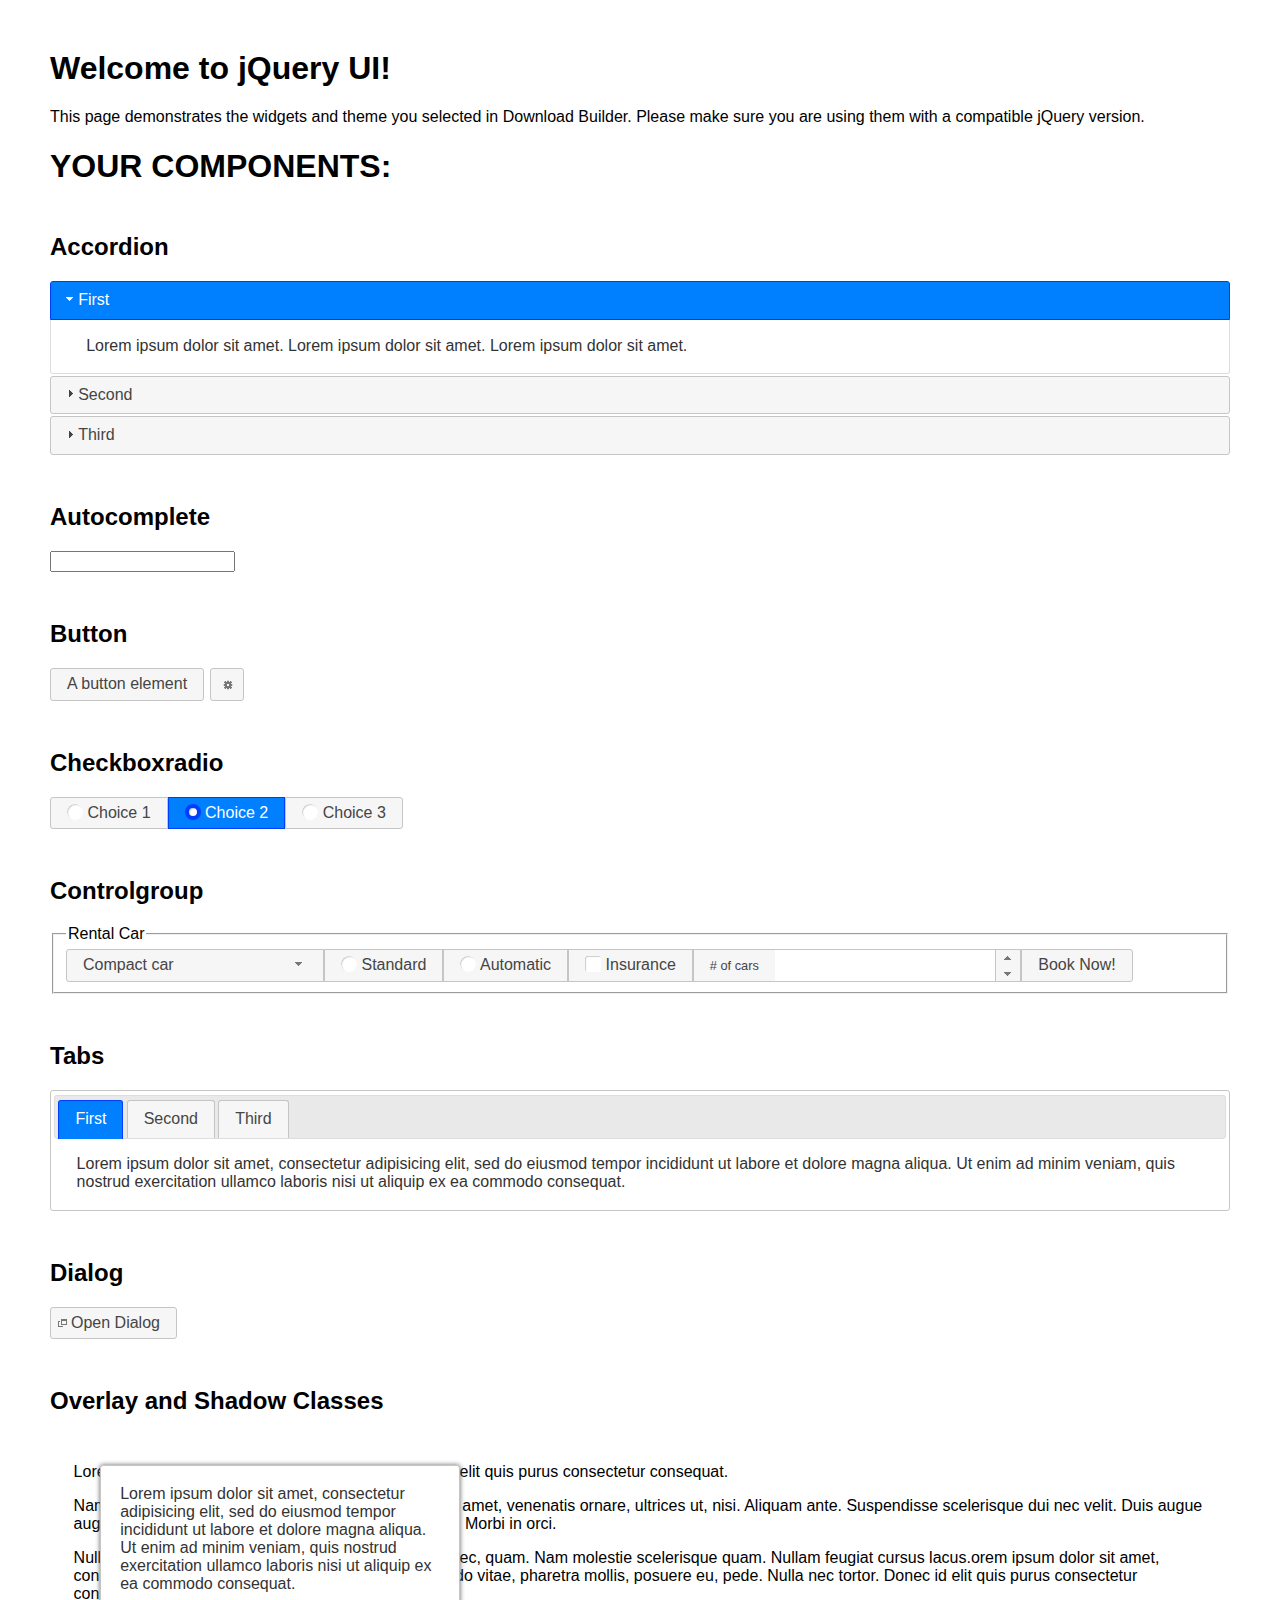
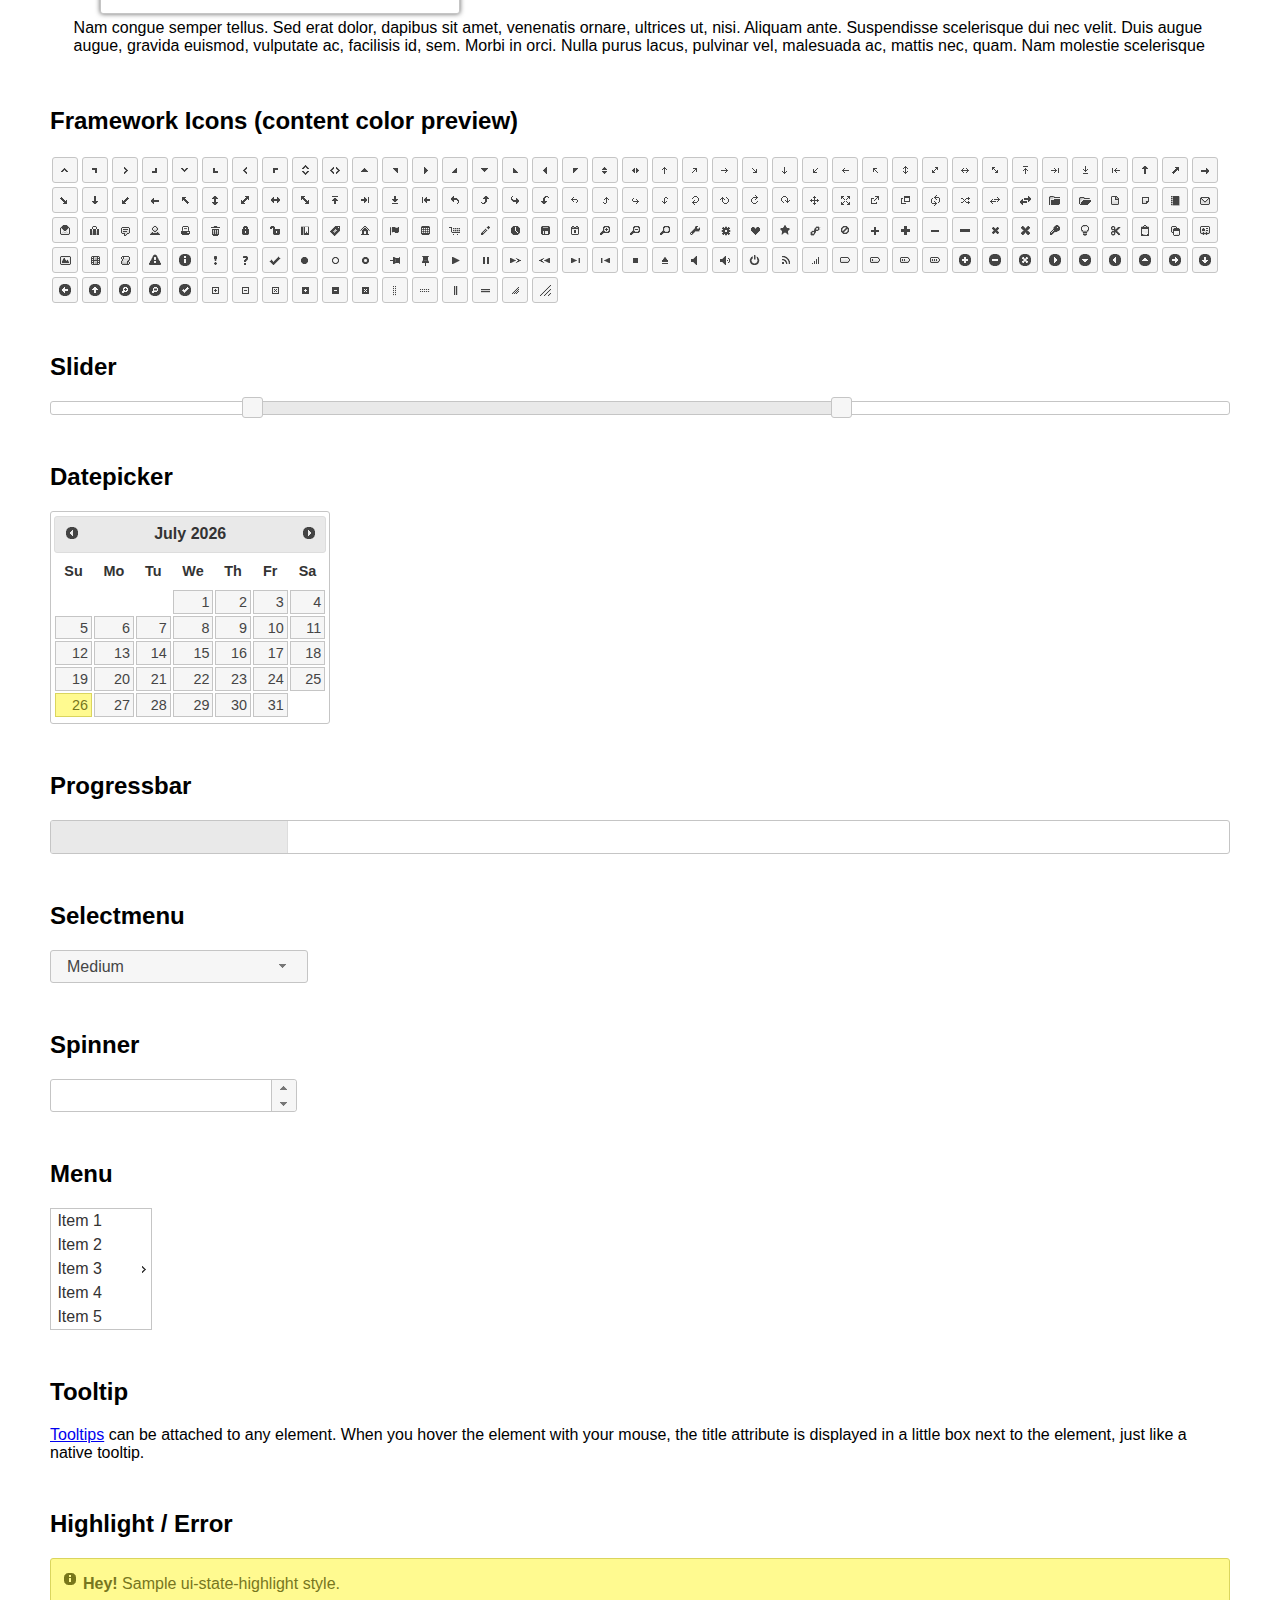
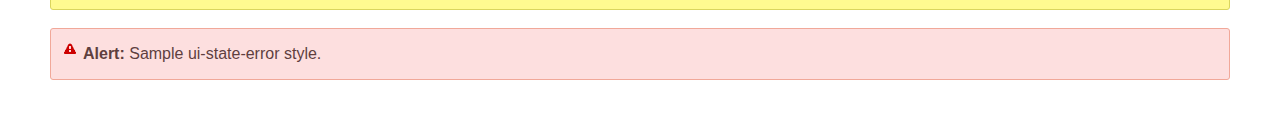
<file: static/jquery_ui_1.12.1/index.html>
<!doctype html>
<html lang="us">
<head>
	<meta charset="utf-8">
	<title>jQuery UI Example Page</title>
	<link href="jquery-ui.css" rel="stylesheet">
	<style>
	body{
		font-family: "Trebuchet MS", sans-serif;
		margin: 50px;
	}
	.demoHeaders {
		margin-top: 2em;
	}
	#dialog-link {
		padding: .4em 1em .4em 20px;
		text-decoration: none;
		position: relative;
	}
	#dialog-link span.ui-icon {
		margin: 0 5px 0 0;
		position: absolute;
		left: .2em;
		top: 50%;
		margin-top: -8px;
	}
	#icons {
		margin: 0;
		padding: 0;
	}
	#icons li {
		margin: 2px;
		position: relative;
		padding: 4px 0;
		cursor: pointer;
		float: left;
		list-style: none;
	}
	#icons span.ui-icon {
		float: left;
		margin: 0 4px;
	}
	.fakewindowcontain .ui-widget-overlay {
		position: absolute;
	}
	select {
		width: 200px;
	}
	</style>
</head>
<body>

<h1>Welcome to jQuery UI!</h1>

<div class="ui-widget">
	<p>This page demonstrates the widgets and theme you selected in Download Builder. Please make sure you are using them with a compatible jQuery version.</p>
</div>

<h1>YOUR COMPONENTS:</h1>


<!-- Accordion -->
<h2 class="demoHeaders">Accordion</h2>
<div id="accordion">
	<h3>First</h3>
	<div>Lorem ipsum dolor sit amet. Lorem ipsum dolor sit amet. Lorem ipsum dolor sit amet.</div>
	<h3>Second</h3>
	<div>Phasellus mattis tincidunt nibh.</div>
	<h3>Third</h3>
	<div>Nam dui erat, auctor a, dignissim quis.</div>
</div>



<!-- Autocomplete -->
<h2 class="demoHeaders">Autocomplete</h2>
<div>
	<input id="autocomplete" title="type &quot;a&quot;">
</div>



<!-- Button -->
<h2 class="demoHeaders">Button</h2>
<button id="button">A button element</button>
<button id="button-icon">An icon-only button</button>



<!-- Checkboxradio -->
<h2 class="demoHeaders">Checkboxradio</h2>
<form style="margin-top: 1em;">
	<div id="radioset">
		<input type="radio" id="radio1" name="radio"><label for="radio1">Choice 1</label>
		<input type="radio" id="radio2" name="radio" checked="checked"><label for="radio2">Choice 2</label>
		<input type="radio" id="radio3" name="radio"><label for="radio3">Choice 3</label>
	</div>
</form>



<!-- Controlgroup -->
<h2 class="demoHeaders">Controlgroup</h2>
<fieldset>
	<legend>Rental Car</legend>
	<div id="controlgroup">
		<select id="car-type">
			<option>Compact car</option>
			<option>Midsize car</option>
			<option>Full size car</option>
			<option>SUV</option>
			<option>Luxury</option>
			<option>Truck</option>
			<option>Van</option>
		</select>
		<label for="transmission-standard">Standard</label>
		<input type="radio" name="transmission" id="transmission-standard">
		<label for="transmission-automatic">Automatic</label>
		<input type="radio" name="transmission" id="transmission-automatic">
		<label for="insurance">Insurance</label>
		<input type="checkbox" name="insurance" id="insurance">
		<label for="horizontal-spinner" class="ui-controlgroup-label"># of cars</label>
		<input id="horizontal-spinner" class="ui-spinner-input">
		<button>Book Now!</button>
	</div>
</fieldset>



<!-- Tabs -->
<h2 class="demoHeaders">Tabs</h2>
<div id="tabs">
	<ul>
		<li><a href="#tabs-1">First</a></li>
		<li><a href="#tabs-2">Second</a></li>
		<li><a href="#tabs-3">Third</a></li>
	</ul>
	<div id="tabs-1">Lorem ipsum dolor sit amet, consectetur adipisicing elit, sed do eiusmod tempor incididunt ut labore et dolore magna aliqua. Ut enim ad minim veniam, quis nostrud exercitation ullamco laboris nisi ut aliquip ex ea commodo consequat.</div>
	<div id="tabs-2">Phasellus mattis tincidunt nibh. Cras orci urna, blandit id, pretium vel, aliquet ornare, felis. Maecenas scelerisque sem non nisl. Fusce sed lorem in enim dictum bibendum.</div>
	<div id="tabs-3">Nam dui erat, auctor a, dignissim quis, sollicitudin eu, felis. Pellentesque nisi urna, interdum eget, sagittis et, consequat vestibulum, lacus. Mauris porttitor ullamcorper augue.</div>
</div>



<h2 class="demoHeaders">Dialog</h2>
<p>
	<button id="dialog-link" class="ui-button ui-corner-all ui-widget">
		<span class="ui-icon ui-icon-newwin"></span>Open Dialog
	</button>
</p>

<h2 class="demoHeaders">Overlay and Shadow Classes</h2>
<div style="position: relative; width: 96%; height: 200px; padding:1% 2%; overflow:hidden;" class="fakewindowcontain">
	<p>Lorem ipsum dolor sit amet,  Nulla nec tortor. Donec id elit quis purus consectetur consequat. </p><p>Nam congue semper tellus. Sed erat dolor, dapibus sit amet, venenatis ornare, ultrices ut, nisi. Aliquam ante. Suspendisse scelerisque dui nec velit. Duis augue augue, gravida euismod, vulputate ac, facilisis id, sem. Morbi in orci. </p><p>Nulla purus lacus, pulvinar vel, malesuada ac, mattis nec, quam. Nam molestie scelerisque quam. Nullam feugiat cursus lacus.orem ipsum dolor sit amet, consectetur adipiscing elit. Donec libero risus, commodo vitae, pharetra mollis, posuere eu, pede. Nulla nec tortor. Donec id elit quis purus consectetur consequat. </p><p>Nam congue semper tellus. Sed erat dolor, dapibus sit amet, venenatis ornare, ultrices ut, nisi. Aliquam ante. Suspendisse scelerisque dui nec velit. Duis augue augue, gravida euismod, vulputate ac, facilisis id, sem. Morbi in orci. Nulla purus lacus, pulvinar vel, malesuada ac, mattis nec, quam. Nam molestie scelerisque quam. </p><p>Nullam feugiat cursus lacus.orem ipsum dolor sit amet, consectetur adipiscing elit. Donec libero risus, commodo vitae, pharetra mollis, posuere eu, pede. Nulla nec tortor. Donec id elit quis purus consectetur consequat. Nam congue semper tellus. Sed erat dolor, dapibus sit amet, venenatis ornare, ultrices ut, nisi. Aliquam ante. </p><p>Suspendisse scelerisque dui nec velit. Duis augue augue, gravida euismod, vulputate ac, facilisis id, sem. Morbi in orci. Nulla purus lacus, pulvinar vel, malesuada ac, mattis nec, quam. Nam molestie scelerisque quam. Nullam feugiat cursus lacus.orem ipsum dolor sit amet, consectetur adipiscing elit. Donec libero risus, commodo vitae, pharetra mollis, posuere eu, pede. Nulla nec tortor. Donec id elit quis purus consectetur consequat. Nam congue semper tellus. Sed erat dolor, dapibus sit amet, venenatis ornare, ultrices ut, nisi. </p>

	<!-- ui-dialog -->
	<div class="ui-widget-overlay ui-front"></div>
	<div style="position: absolute; width: 320px; left: 50px; top: 30px; padding: 1.2em" class="ui-widget ui-front ui-widget-content ui-corner-all ui-widget-shadow">
		Lorem ipsum dolor sit amet, consectetur adipisicing elit, sed do eiusmod tempor incididunt ut labore et dolore magna aliqua. Ut enim ad minim veniam, quis nostrud exercitation ullamco laboris nisi ut aliquip ex ea commodo consequat.
	</div>

</div>

<!-- ui-dialog -->
<div id="dialog" title="Dialog Title">
	<p>Lorem ipsum dolor sit amet, consectetur adipisicing elit, sed do eiusmod tempor incididunt ut labore et dolore magna aliqua. Ut enim ad minim veniam, quis nostrud exercitation ullamco laboris nisi ut aliquip ex ea commodo consequat.</p>
</div>



<h2 class="demoHeaders">Framework Icons (content color preview)</h2>
<ul id="icons" class="ui-widget ui-helper-clearfix">
	<li class="ui-state-default ui-corner-all" title=".ui-icon-caret-1-n"><span class="ui-icon ui-icon-caret-1-n"></span></li>
	<li class="ui-state-default ui-corner-all" title=".ui-icon-caret-1-ne"><span class="ui-icon ui-icon-caret-1-ne"></span></li>
	<li class="ui-state-default ui-corner-all" title=".ui-icon-caret-1-e"><span class="ui-icon ui-icon-caret-1-e"></span></li>
	<li class="ui-state-default ui-corner-all" title=".ui-icon-caret-1-se"><span class="ui-icon ui-icon-caret-1-se"></span></li>
	<li class="ui-state-default ui-corner-all" title=".ui-icon-caret-1-s"><span class="ui-icon ui-icon-caret-1-s"></span></li>
	<li class="ui-state-default ui-corner-all" title=".ui-icon-caret-1-sw"><span class="ui-icon ui-icon-caret-1-sw"></span></li>
	<li class="ui-state-default ui-corner-all" title=".ui-icon-caret-1-w"><span class="ui-icon ui-icon-caret-1-w"></span></li>
	<li class="ui-state-default ui-corner-all" title=".ui-icon-caret-1-nw"><span class="ui-icon ui-icon-caret-1-nw"></span></li>
	<li class="ui-state-default ui-corner-all" title=".ui-icon-caret-2-n-s"><span class="ui-icon ui-icon-caret-2-n-s"></span></li>
	<li class="ui-state-default ui-corner-all" title=".ui-icon-caret-2-e-w"><span class="ui-icon ui-icon-caret-2-e-w"></span></li>
	<li class="ui-state-default ui-corner-all" title=".ui-icon-triangle-1-n"><span class="ui-icon ui-icon-triangle-1-n"></span></li>
	<li class="ui-state-default ui-corner-all" title=".ui-icon-triangle-1-ne"><span class="ui-icon ui-icon-triangle-1-ne"></span></li>
	<li class="ui-state-default ui-corner-all" title=".ui-icon-triangle-1-e"><span class="ui-icon ui-icon-triangle-1-e"></span></li>
	<li class="ui-state-default ui-corner-all" title=".ui-icon-triangle-1-se"><span class="ui-icon ui-icon-triangle-1-se"></span></li>
	<li class="ui-state-default ui-corner-all" title=".ui-icon-triangle-1-s"><span class="ui-icon ui-icon-triangle-1-s"></span></li>
	<li class="ui-state-default ui-corner-all" title=".ui-icon-triangle-1-sw"><span class="ui-icon ui-icon-triangle-1-sw"></span></li>
	<li class="ui-state-default ui-corner-all" title=".ui-icon-triangle-1-w"><span class="ui-icon ui-icon-triangle-1-w"></span></li>
	<li class="ui-state-default ui-corner-all" title=".ui-icon-triangle-1-nw"><span class="ui-icon ui-icon-triangle-1-nw"></span></li>
	<li class="ui-state-default ui-corner-all" title=".ui-icon-triangle-2-n-s"><span class="ui-icon ui-icon-triangle-2-n-s"></span></li>
	<li class="ui-state-default ui-corner-all" title=".ui-icon-triangle-2-e-w"><span class="ui-icon ui-icon-triangle-2-e-w"></span></li>
	<li class="ui-state-default ui-corner-all" title=".ui-icon-arrow-1-n"><span class="ui-icon ui-icon-arrow-1-n"></span></li>
	<li class="ui-state-default ui-corner-all" title=".ui-icon-arrow-1-ne"><span class="ui-icon ui-icon-arrow-1-ne"></span></li>
	<li class="ui-state-default ui-corner-all" title=".ui-icon-arrow-1-e"><span class="ui-icon ui-icon-arrow-1-e"></span></li>
	<li class="ui-state-default ui-corner-all" title=".ui-icon-arrow-1-se"><span class="ui-icon ui-icon-arrow-1-se"></span></li>
	<li class="ui-state-default ui-corner-all" title=".ui-icon-arrow-1-s"><span class="ui-icon ui-icon-arrow-1-s"></span></li>
	<li class="ui-state-default ui-corner-all" title=".ui-icon-arrow-1-sw"><span class="ui-icon ui-icon-arrow-1-sw"></span></li>
	<li class="ui-state-default ui-corner-all" title=".ui-icon-arrow-1-w"><span class="ui-icon ui-icon-arrow-1-w"></span></li>
	<li class="ui-state-default ui-corner-all" title=".ui-icon-arrow-1-nw"><span class="ui-icon ui-icon-arrow-1-nw"></span></li>
	<li class="ui-state-default ui-corner-all" title=".ui-icon-arrow-2-n-s"><span class="ui-icon ui-icon-arrow-2-n-s"></span></li>
	<li class="ui-state-default ui-corner-all" title=".ui-icon-arrow-2-ne-sw"><span class="ui-icon ui-icon-arrow-2-ne-sw"></span></li>
	<li class="ui-state-default ui-corner-all" title=".ui-icon-arrow-2-e-w"><span class="ui-icon ui-icon-arrow-2-e-w"></span></li>
	<li class="ui-state-default ui-corner-all" title=".ui-icon-arrow-2-se-nw"><span class="ui-icon ui-icon-arrow-2-se-nw"></span></li>
	<li class="ui-state-default ui-corner-all" title=".ui-icon-arrowstop-1-n"><span class="ui-icon ui-icon-arrowstop-1-n"></span></li>
	<li class="ui-state-default ui-corner-all" title=".ui-icon-arrowstop-1-e"><span class="ui-icon ui-icon-arrowstop-1-e"></span></li>
	<li class="ui-state-default ui-corner-all" title=".ui-icon-arrowstop-1-s"><span class="ui-icon ui-icon-arrowstop-1-s"></span></li>
	<li class="ui-state-default ui-corner-all" title=".ui-icon-arrowstop-1-w"><span class="ui-icon ui-icon-arrowstop-1-w"></span></li>
	<li class="ui-state-default ui-corner-all" title=".ui-icon-arrowthick-1-n"><span class="ui-icon ui-icon-arrowthick-1-n"></span></li>
	<li class="ui-state-default ui-corner-all" title=".ui-icon-arrowthick-1-ne"><span class="ui-icon ui-icon-arrowthick-1-ne"></span></li>
	<li class="ui-state-default ui-corner-all" title=".ui-icon-arrowthick-1-e"><span class="ui-icon ui-icon-arrowthick-1-e"></span></li>
	<li class="ui-state-default ui-corner-all" title=".ui-icon-arrowthick-1-se"><span class="ui-icon ui-icon-arrowthick-1-se"></span></li>
	<li class="ui-state-default ui-corner-all" title=".ui-icon-arrowthick-1-s"><span class="ui-icon ui-icon-arrowthick-1-s"></span></li>
	<li class="ui-state-default ui-corner-all" title=".ui-icon-arrowthick-1-sw"><span class="ui-icon ui-icon-arrowthick-1-sw"></span></li>
	<li class="ui-state-default ui-corner-all" title=".ui-icon-arrowthick-1-w"><span class="ui-icon ui-icon-arrowthick-1-w"></span></li>
	<li class="ui-state-default ui-corner-all" title=".ui-icon-arrowthick-1-nw"><span class="ui-icon ui-icon-arrowthick-1-nw"></span></li>
	<li class="ui-state-default ui-corner-all" title=".ui-icon-arrowthick-2-n-s"><span class="ui-icon ui-icon-arrowthick-2-n-s"></span></li>
	<li class="ui-state-default ui-corner-all" title=".ui-icon-arrowthick-2-ne-sw"><span class="ui-icon ui-icon-arrowthick-2-ne-sw"></span></li>
	<li class="ui-state-default ui-corner-all" title=".ui-icon-arrowthick-2-e-w"><span class="ui-icon ui-icon-arrowthick-2-e-w"></span></li>
	<li class="ui-state-default ui-corner-all" title=".ui-icon-arrowthick-2-se-nw"><span class="ui-icon ui-icon-arrowthick-2-se-nw"></span></li>
	<li class="ui-state-default ui-corner-all" title=".ui-icon-arrowthickstop-1-n"><span class="ui-icon ui-icon-arrowthickstop-1-n"></span></li>
	<li class="ui-state-default ui-corner-all" title=".ui-icon-arrowthickstop-1-e"><span class="ui-icon ui-icon-arrowthickstop-1-e"></span></li>
	<li class="ui-state-default ui-corner-all" title=".ui-icon-arrowthickstop-1-s"><span class="ui-icon ui-icon-arrowthickstop-1-s"></span></li>
	<li class="ui-state-default ui-corner-all" title=".ui-icon-arrowthickstop-1-w"><span class="ui-icon ui-icon-arrowthickstop-1-w"></span></li>
	<li class="ui-state-default ui-corner-all" title=".ui-icon-arrowreturnthick-1-w"><span class="ui-icon ui-icon-arrowreturnthick-1-w"></span></li>
	<li class="ui-state-default ui-corner-all" title=".ui-icon-arrowreturnthick-1-n"><span class="ui-icon ui-icon-arrowreturnthick-1-n"></span></li>
	<li class="ui-state-default ui-corner-all" title=".ui-icon-arrowreturnthick-1-e"><span class="ui-icon ui-icon-arrowreturnthick-1-e"></span></li>
	<li class="ui-state-default ui-corner-all" title=".ui-icon-arrowreturnthick-1-s"><span class="ui-icon ui-icon-arrowreturnthick-1-s"></span></li>
	<li class="ui-state-default ui-corner-all" title=".ui-icon-arrowreturn-1-w"><span class="ui-icon ui-icon-arrowreturn-1-w"></span></li>
	<li class="ui-state-default ui-corner-all" title=".ui-icon-arrowreturn-1-n"><span class="ui-icon ui-icon-arrowreturn-1-n"></span></li>
	<li class="ui-state-default ui-corner-all" title=".ui-icon-arrowreturn-1-e"><span class="ui-icon ui-icon-arrowreturn-1-e"></span></li>
	<li class="ui-state-default ui-corner-all" title=".ui-icon-arrowreturn-1-s"><span class="ui-icon ui-icon-arrowreturn-1-s"></span></li>
	<li class="ui-state-default ui-corner-all" title=".ui-icon-arrowrefresh-1-w"><span class="ui-icon ui-icon-arrowrefresh-1-w"></span></li>
	<li class="ui-state-default ui-corner-all" title=".ui-icon-arrowrefresh-1-n"><span class="ui-icon ui-icon-arrowrefresh-1-n"></span></li>
	<li class="ui-state-default ui-corner-all" title=".ui-icon-arrowrefresh-1-e"><span class="ui-icon ui-icon-arrowrefresh-1-e"></span></li>
	<li class="ui-state-default ui-corner-all" title=".ui-icon-arrowrefresh-1-s"><span class="ui-icon ui-icon-arrowrefresh-1-s"></span></li>
	<li class="ui-state-default ui-corner-all" title=".ui-icon-arrow-4"><span class="ui-icon ui-icon-arrow-4"></span></li>
	<li class="ui-state-default ui-corner-all" title=".ui-icon-arrow-4-diag"><span class="ui-icon ui-icon-arrow-4-diag"></span></li>
	<li class="ui-state-default ui-corner-all" title=".ui-icon-extlink"><span class="ui-icon ui-icon-extlink"></span></li>
	<li class="ui-state-default ui-corner-all" title=".ui-icon-newwin"><span class="ui-icon ui-icon-newwin"></span></li>
	<li class="ui-state-default ui-corner-all" title=".ui-icon-refresh"><span class="ui-icon ui-icon-refresh"></span></li>
	<li class="ui-state-default ui-corner-all" title=".ui-icon-shuffle"><span class="ui-icon ui-icon-shuffle"></span></li>
	<li class="ui-state-default ui-corner-all" title=".ui-icon-transfer-e-w"><span class="ui-icon ui-icon-transfer-e-w"></span></li>
	<li class="ui-state-default ui-corner-all" title=".ui-icon-transferthick-e-w"><span class="ui-icon ui-icon-transferthick-e-w"></span></li>
	<li class="ui-state-default ui-corner-all" title=".ui-icon-folder-collapsed"><span class="ui-icon ui-icon-folder-collapsed"></span></li>
	<li class="ui-state-default ui-corner-all" title=".ui-icon-folder-open"><span class="ui-icon ui-icon-folder-open"></span></li>
	<li class="ui-state-default ui-corner-all" title=".ui-icon-document"><span class="ui-icon ui-icon-document"></span></li>
	<li class="ui-state-default ui-corner-all" title=".ui-icon-document-b"><span class="ui-icon ui-icon-document-b"></span></li>
	<li class="ui-state-default ui-corner-all" title=".ui-icon-note"><span class="ui-icon ui-icon-note"></span></li>
	<li class="ui-state-default ui-corner-all" title=".ui-icon-mail-closed"><span class="ui-icon ui-icon-mail-closed"></span></li>
	<li class="ui-state-default ui-corner-all" title=".ui-icon-mail-open"><span class="ui-icon ui-icon-mail-open"></span></li>
	<li class="ui-state-default ui-corner-all" title=".ui-icon-suitcase"><span class="ui-icon ui-icon-suitcase"></span></li>
	<li class="ui-state-default ui-corner-all" title=".ui-icon-comment"><span class="ui-icon ui-icon-comment"></span></li>
	<li class="ui-state-default ui-corner-all" title=".ui-icon-person"><span class="ui-icon ui-icon-person"></span></li>
	<li class="ui-state-default ui-corner-all" title=".ui-icon-print"><span class="ui-icon ui-icon-print"></span></li>
	<li class="ui-state-default ui-corner-all" title=".ui-icon-trash"><span class="ui-icon ui-icon-trash"></span></li>
	<li class="ui-state-default ui-corner-all" title=".ui-icon-locked"><span class="ui-icon ui-icon-locked"></span></li>
	<li class="ui-state-default ui-corner-all" title=".ui-icon-unlocked"><span class="ui-icon ui-icon-unlocked"></span></li>
	<li class="ui-state-default ui-corner-all" title=".ui-icon-bookmark"><span class="ui-icon ui-icon-bookmark"></span></li>
	<li class="ui-state-default ui-corner-all" title=".ui-icon-tag"><span class="ui-icon ui-icon-tag"></span></li>
	<li class="ui-state-default ui-corner-all" title=".ui-icon-home"><span class="ui-icon ui-icon-home"></span></li>
	<li class="ui-state-default ui-corner-all" title=".ui-icon-flag"><span class="ui-icon ui-icon-flag"></span></li>
	<li class="ui-state-default ui-corner-all" title=".ui-icon-calculator"><span class="ui-icon ui-icon-calculator"></span></li>
	<li class="ui-state-default ui-corner-all" title=".ui-icon-cart"><span class="ui-icon ui-icon-cart"></span></li>
	<li class="ui-state-default ui-corner-all" title=".ui-icon-pencil"><span class="ui-icon ui-icon-pencil"></span></li>
	<li class="ui-state-default ui-corner-all" title=".ui-icon-clock"><span class="ui-icon ui-icon-clock"></span></li>
	<li class="ui-state-default ui-corner-all" title=".ui-icon-disk"><span class="ui-icon ui-icon-disk"></span></li>
	<li class="ui-state-default ui-corner-all" title=".ui-icon-calendar"><span class="ui-icon ui-icon-calendar"></span></li>
	<li class="ui-state-default ui-corner-all" title=".ui-icon-zoomin"><span class="ui-icon ui-icon-zoomin"></span></li>
	<li class="ui-state-default ui-corner-all" title=".ui-icon-zoomout"><span class="ui-icon ui-icon-zoomout"></span></li>
	<li class="ui-state-default ui-corner-all" title=".ui-icon-search"><span class="ui-icon ui-icon-search"></span></li>
	<li class="ui-state-default ui-corner-all" title=".ui-icon-wrench"><span class="ui-icon ui-icon-wrench"></span></li>
	<li class="ui-state-default ui-corner-all" title=".ui-icon-gear"><span class="ui-icon ui-icon-gear"></span></li>
	<li class="ui-state-default ui-corner-all" title=".ui-icon-heart"><span class="ui-icon ui-icon-heart"></span></li>
	<li class="ui-state-default ui-corner-all" title=".ui-icon-star"><span class="ui-icon ui-icon-star"></span></li>
	<li class="ui-state-default ui-corner-all" title=".ui-icon-link"><span class="ui-icon ui-icon-link"></span></li>
	<li class="ui-state-default ui-corner-all" title=".ui-icon-cancel"><span class="ui-icon ui-icon-cancel"></span></li>
	<li class="ui-state-default ui-corner-all" title=".ui-icon-plus"><span class="ui-icon ui-icon-plus"></span></li>
	<li class="ui-state-default ui-corner-all" title=".ui-icon-plusthick"><span class="ui-icon ui-icon-plusthick"></span></li>
	<li class="ui-state-default ui-corner-all" title=".ui-icon-minus"><span class="ui-icon ui-icon-minus"></span></li>
	<li class="ui-state-default ui-corner-all" title=".ui-icon-minusthick"><span class="ui-icon ui-icon-minusthick"></span></li>
	<li class="ui-state-default ui-corner-all" title=".ui-icon-close"><span class="ui-icon ui-icon-close"></span></li>
	<li class="ui-state-default ui-corner-all" title=".ui-icon-closethick"><span class="ui-icon ui-icon-closethick"></span></li>
	<li class="ui-state-default ui-corner-all" title=".ui-icon-key"><span class="ui-icon ui-icon-key"></span></li>
	<li class="ui-state-default ui-corner-all" title=".ui-icon-lightbulb"><span class="ui-icon ui-icon-lightbulb"></span></li>
	<li class="ui-state-default ui-corner-all" title=".ui-icon-scissors"><span class="ui-icon ui-icon-scissors"></span></li>
	<li class="ui-state-default ui-corner-all" title=".ui-icon-clipboard"><span class="ui-icon ui-icon-clipboard"></span></li>
	<li class="ui-state-default ui-corner-all" title=".ui-icon-copy"><span class="ui-icon ui-icon-copy"></span></li>
	<li class="ui-state-default ui-corner-all" title=".ui-icon-contact"><span class="ui-icon ui-icon-contact"></span></li>
	<li class="ui-state-default ui-corner-all" title=".ui-icon-image"><span class="ui-icon ui-icon-image"></span></li>
	<li class="ui-state-default ui-corner-all" title=".ui-icon-video"><span class="ui-icon ui-icon-video"></span></li>
	<li class="ui-state-default ui-corner-all" title=".ui-icon-script"><span class="ui-icon ui-icon-script"></span></li>
	<li class="ui-state-default ui-corner-all" title=".ui-icon-alert"><span class="ui-icon ui-icon-alert"></span></li>
	<li class="ui-state-default ui-corner-all" title=".ui-icon-info"><span class="ui-icon ui-icon-info"></span></li>
	<li class="ui-state-default ui-corner-all" title=".ui-icon-notice"><span class="ui-icon ui-icon-notice"></span></li>
	<li class="ui-state-default ui-corner-all" title=".ui-icon-help"><span class="ui-icon ui-icon-help"></span></li>
	<li class="ui-state-default ui-corner-all" title=".ui-icon-check"><span class="ui-icon ui-icon-check"></span></li>
	<li class="ui-state-default ui-corner-all" title=".ui-icon-bullet"><span class="ui-icon ui-icon-bullet"></span></li>
	<li class="ui-state-default ui-corner-all" title=".ui-icon-radio-off"><span class="ui-icon ui-icon-radio-off"></span></li>
	<li class="ui-state-default ui-corner-all" title=".ui-icon-radio-on"><span class="ui-icon ui-icon-radio-on"></span></li>
	<li class="ui-state-default ui-corner-all" title=".ui-icon-pin-w"><span class="ui-icon ui-icon-pin-w"></span></li>
	<li class="ui-state-default ui-corner-all" title=".ui-icon-pin-s"><span class="ui-icon ui-icon-pin-s"></span></li>
	<li class="ui-state-default ui-corner-all" title=".ui-icon-play"><span class="ui-icon ui-icon-play"></span></li>
	<li class="ui-state-default ui-corner-all" title=".ui-icon-pause"><span class="ui-icon ui-icon-pause"></span></li>
	<li class="ui-state-default ui-corner-all" title=".ui-icon-seek-next"><span class="ui-icon ui-icon-seek-next"></span></li>
	<li class="ui-state-default ui-corner-all" title=".ui-icon-seek-prev"><span class="ui-icon ui-icon-seek-prev"></span></li>
	<li class="ui-state-default ui-corner-all" title=".ui-icon-seek-end"><span class="ui-icon ui-icon-seek-end"></span></li>
	<li class="ui-state-default ui-corner-all" title=".ui-icon-seek-first"><span class="ui-icon ui-icon-seek-first"></span></li>
	<li class="ui-state-default ui-corner-all" title=".ui-icon-stop"><span class="ui-icon ui-icon-stop"></span></li>
	<li class="ui-state-default ui-corner-all" title=".ui-icon-eject"><span class="ui-icon ui-icon-eject"></span></li>
	<li class="ui-state-default ui-corner-all" title=".ui-icon-volume-off"><span class="ui-icon ui-icon-volume-off"></span></li>
	<li class="ui-state-default ui-corner-all" title=".ui-icon-volume-on"><span class="ui-icon ui-icon-volume-on"></span></li>
	<li class="ui-state-default ui-corner-all" title=".ui-icon-power"><span class="ui-icon ui-icon-power"></span></li>
	<li class="ui-state-default ui-corner-all" title=".ui-icon-signal-diag"><span class="ui-icon ui-icon-signal-diag"></span></li>
	<li class="ui-state-default ui-corner-all" title=".ui-icon-signal"><span class="ui-icon ui-icon-signal"></span></li>
	<li class="ui-state-default ui-corner-all" title=".ui-icon-battery-0"><span class="ui-icon ui-icon-battery-0"></span></li>
	<li class="ui-state-default ui-corner-all" title=".ui-icon-battery-1"><span class="ui-icon ui-icon-battery-1"></span></li>
	<li class="ui-state-default ui-corner-all" title=".ui-icon-battery-2"><span class="ui-icon ui-icon-battery-2"></span></li>
	<li class="ui-state-default ui-corner-all" title=".ui-icon-battery-3"><span class="ui-icon ui-icon-battery-3"></span></li>
	<li class="ui-state-default ui-corner-all" title=".ui-icon-circle-plus"><span class="ui-icon ui-icon-circle-plus"></span></li>
	<li class="ui-state-default ui-corner-all" title=".ui-icon-circle-minus"><span class="ui-icon ui-icon-circle-minus"></span></li>
	<li class="ui-state-default ui-corner-all" title=".ui-icon-circle-close"><span class="ui-icon ui-icon-circle-close"></span></li>
	<li class="ui-state-default ui-corner-all" title=".ui-icon-circle-triangle-e"><span class="ui-icon ui-icon-circle-triangle-e"></span></li>
	<li class="ui-state-default ui-corner-all" title=".ui-icon-circle-triangle-s"><span class="ui-icon ui-icon-circle-triangle-s"></span></li>
	<li class="ui-state-default ui-corner-all" title=".ui-icon-circle-triangle-w"><span class="ui-icon ui-icon-circle-triangle-w"></span></li>
	<li class="ui-state-default ui-corner-all" title=".ui-icon-circle-triangle-n"><span class="ui-icon ui-icon-circle-triangle-n"></span></li>
	<li class="ui-state-default ui-corner-all" title=".ui-icon-circle-arrow-e"><span class="ui-icon ui-icon-circle-arrow-e"></span></li>
	<li class="ui-state-default ui-corner-all" title=".ui-icon-circle-arrow-s"><span class="ui-icon ui-icon-circle-arrow-s"></span></li>
	<li class="ui-state-default ui-corner-all" title=".ui-icon-circle-arrow-w"><span class="ui-icon ui-icon-circle-arrow-w"></span></li>
	<li class="ui-state-default ui-corner-all" title=".ui-icon-circle-arrow-n"><span class="ui-icon ui-icon-circle-arrow-n"></span></li>
	<li class="ui-state-default ui-corner-all" title=".ui-icon-circle-zoomin"><span class="ui-icon ui-icon-circle-zoomin"></span></li>
	<li class="ui-state-default ui-corner-all" title=".ui-icon-circle-zoomout"><span class="ui-icon ui-icon-circle-zoomout"></span></li>
	<li class="ui-state-default ui-corner-all" title=".ui-icon-circle-check"><span class="ui-icon ui-icon-circle-check"></span></li>
	<li class="ui-state-default ui-corner-all" title=".ui-icon-circlesmall-plus"><span class="ui-icon ui-icon-circlesmall-plus"></span></li>
	<li class="ui-state-default ui-corner-all" title=".ui-icon-circlesmall-minus"><span class="ui-icon ui-icon-circlesmall-minus"></span></li>
	<li class="ui-state-default ui-corner-all" title=".ui-icon-circlesmall-close"><span class="ui-icon ui-icon-circlesmall-close"></span></li>
	<li class="ui-state-default ui-corner-all" title=".ui-icon-squaresmall-plus"><span class="ui-icon ui-icon-squaresmall-plus"></span></li>
	<li class="ui-state-default ui-corner-all" title=".ui-icon-squaresmall-minus"><span class="ui-icon ui-icon-squaresmall-minus"></span></li>
	<li class="ui-state-default ui-corner-all" title=".ui-icon-squaresmall-close"><span class="ui-icon ui-icon-squaresmall-close"></span></li>
	<li class="ui-state-default ui-corner-all" title=".ui-icon-grip-dotted-vertical"><span class="ui-icon ui-icon-grip-dotted-vertical"></span></li>
	<li class="ui-state-default ui-corner-all" title=".ui-icon-grip-dotted-horizontal"><span class="ui-icon ui-icon-grip-dotted-horizontal"></span></li>
	<li class="ui-state-default ui-corner-all" title=".ui-icon-grip-solid-vertical"><span class="ui-icon ui-icon-grip-solid-vertical"></span></li>
	<li class="ui-state-default ui-corner-all" title=".ui-icon-grip-solid-horizontal"><span class="ui-icon ui-icon-grip-solid-horizontal"></span></li>
	<li class="ui-state-default ui-corner-all" title=".ui-icon-gripsmall-diagonal-se"><span class="ui-icon ui-icon-gripsmall-diagonal-se"></span></li>
	<li class="ui-state-default ui-corner-all" title=".ui-icon-grip-diagonal-se"><span class="ui-icon ui-icon-grip-diagonal-se"></span></li>
</ul>


<!-- Slider -->
<h2 class="demoHeaders">Slider</h2>
<div id="slider"></div>



<!-- Datepicker -->
<h2 class="demoHeaders">Datepicker</h2>
<div id="datepicker"></div>



<!-- Progressbar -->
<h2 class="demoHeaders">Progressbar</h2>
<div id="progressbar"></div>



<!-- Progressbar -->
<h2 class="demoHeaders">Selectmenu</h2>
<select id="selectmenu">
	<option>Slower</option>
	<option>Slow</option>
	<option selected="selected">Medium</option>
	<option>Fast</option>
	<option>Faster</option>
</select>



<!-- Spinner -->
<h2 class="demoHeaders">Spinner</h2>
<input id="spinner">



<!-- Menu -->
<h2 class="demoHeaders">Menu</h2>
<ul style="width:100px;" id="menu">
	<li><div>Item 1</div></li>
	<li><div>Item 2</div></li>
	<li><div>Item 3</div>
		<ul>
			<li><div>Item 3-1</div></li>
			<li><div>Item 3-2</div></li>
			<li><div>Item 3-3</div></li>
			<li><div>Item 3-4</div></li>
			<li><div>Item 3-5</div></li>
		</ul>
	</li>
	<li><div>Item 4</div></li>
	<li><div>Item 5</div></li>
</ul>



<!-- Tooltip -->
<h2 class="demoHeaders">Tooltip</h2>
<p id="tooltip">
	<a href="#" title="That&apos;s what this widget is">Tooltips</a> can be attached to any element. When you hover
the element with your mouse, the title attribute is displayed in a little box next to the element, just like a native tooltip.
</p>


<!-- Highlight / Error -->
<h2 class="demoHeaders">Highlight / Error</h2>
<div class="ui-widget">
	<div class="ui-state-highlight ui-corner-all" style="margin-top: 20px; padding: 0 .7em;">
		<p><span class="ui-icon ui-icon-info" style="float: left; margin-right: .3em;"></span>
		<strong>Hey!</strong> Sample ui-state-highlight style.</p>
	</div>
</div>
<br>
<div class="ui-widget">
	<div class="ui-state-error ui-corner-all" style="padding: 0 .7em;">
		<p><span class="ui-icon ui-icon-alert" style="float: left; margin-right: .3em;"></span>
		<strong>Alert:</strong> Sample ui-state-error style.</p>
	</div>
</div>

<script src="external/jquery/jquery.js"></script>
<script src="jquery-ui.js"></script>
<script>

$( "#accordion" ).accordion();



var availableTags = [
	"ActionScript",
	"AppleScript",
	"Asp",
	"BASIC",
	"C",
	"C++",
	"Clojure",
	"COBOL",
	"ColdFusion",
	"Erlang",
	"Fortran",
	"Groovy",
	"Haskell",
	"Java",
	"JavaScript",
	"Lisp",
	"Perl",
	"PHP",
	"Python",
	"Ruby",
	"Scala",
	"Scheme"
];
$( "#autocomplete" ).autocomplete({
	source: availableTags
});



$( "#button" ).button();
$( "#button-icon" ).button({
	icon: "ui-icon-gear",
	showLabel: false
});



$( "#radioset" ).buttonset();



$( "#controlgroup" ).controlgroup();



$( "#tabs" ).tabs();



$( "#dialog" ).dialog({
	autoOpen: false,
	width: 400,
	buttons: [
		{
			text: "Ok",
			click: function() {
				$( this ).dialog( "close" );
			}
		},
		{
			text: "Cancel",
			click: function() {
				$( this ).dialog( "close" );
			}
		}
	]
});

// Link to open the dialog
$( "#dialog-link" ).click(function( event ) {
	$( "#dialog" ).dialog( "open" );
	event.preventDefault();
});



$( "#datepicker" ).datepicker({
	inline: true
});



$( "#slider" ).slider({
	range: true,
	values: [ 17, 67 ]
});



$( "#progressbar" ).progressbar({
	value: 20
});



$( "#spinner" ).spinner();



$( "#menu" ).menu();



$( "#tooltip" ).tooltip();



$( "#selectmenu" ).selectmenu();


// Hover states on the static widgets
$( "#dialog-link, #icons li" ).hover(
	function() {
		$( this ).addClass( "ui-state-hover" );
	},
	function() {
		$( this ).removeClass( "ui-state-hover" );
	}
);
</script>
</body>
</html>
</file>
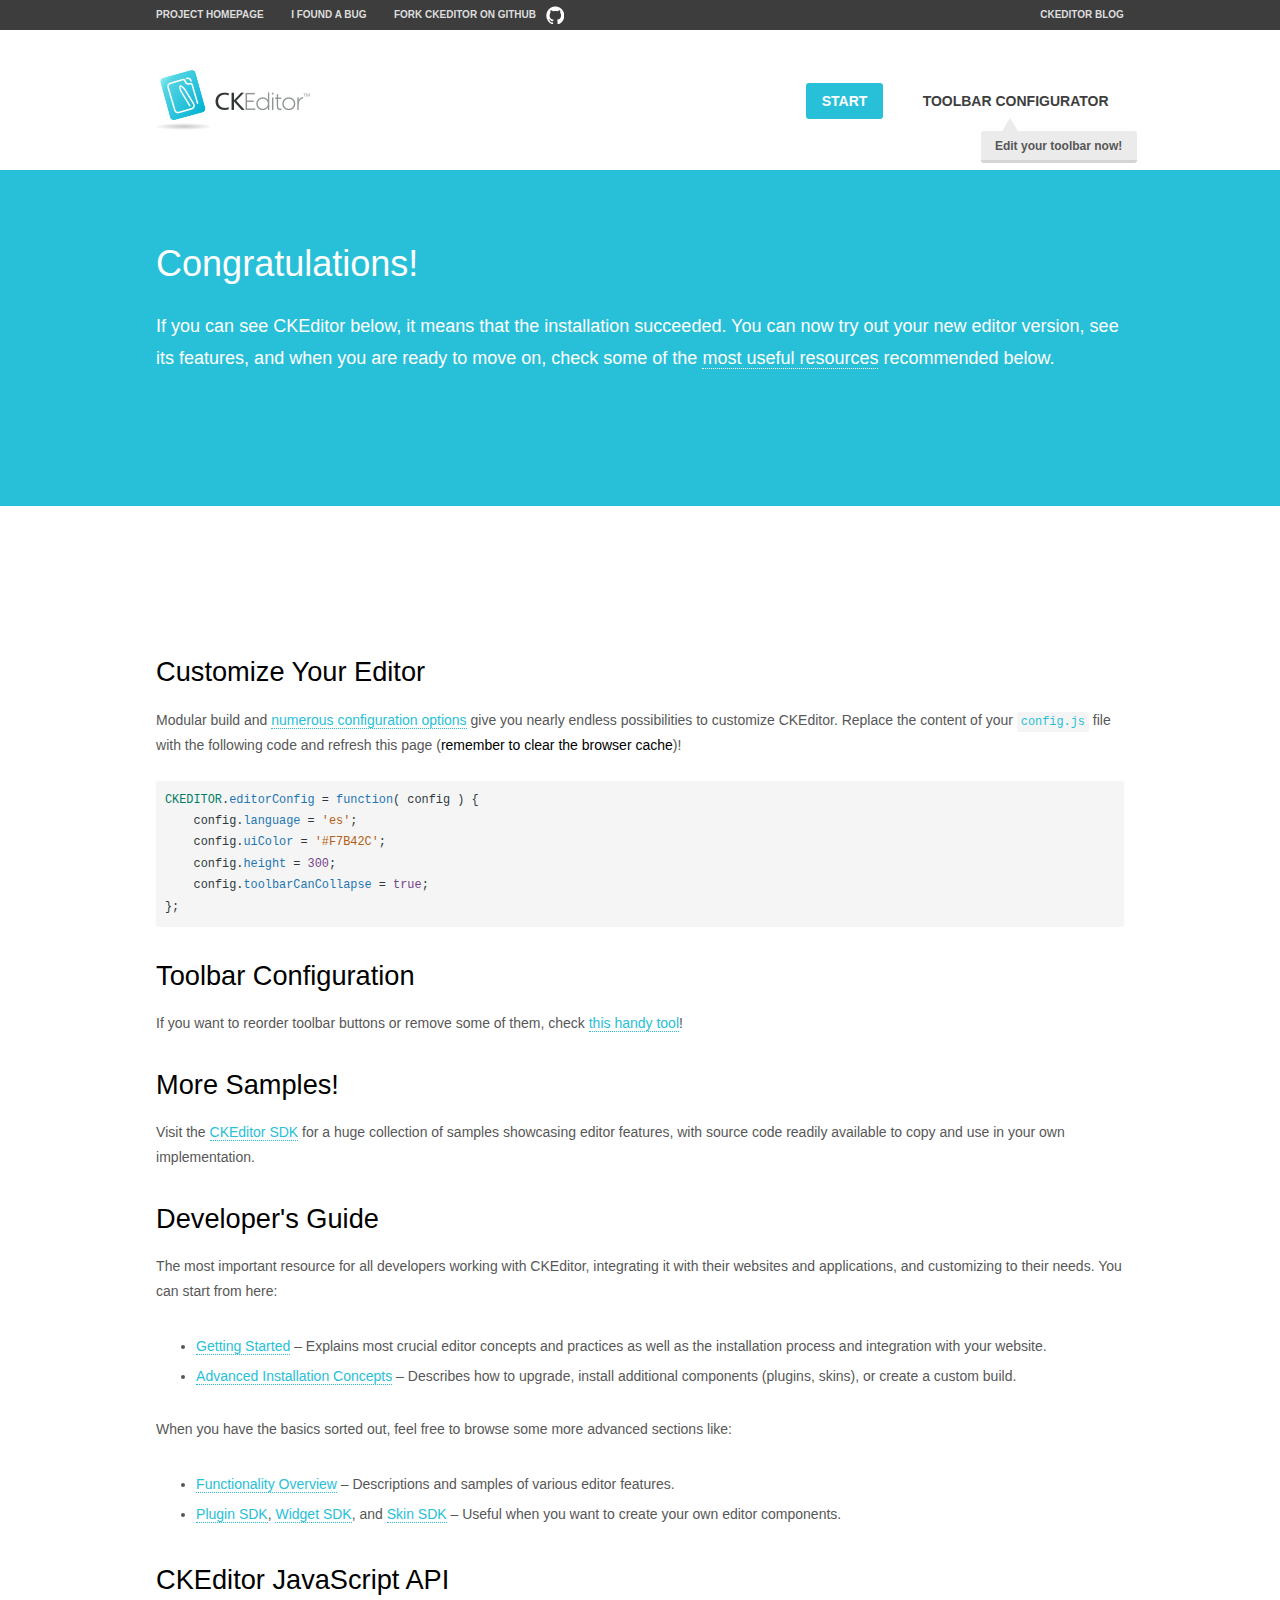
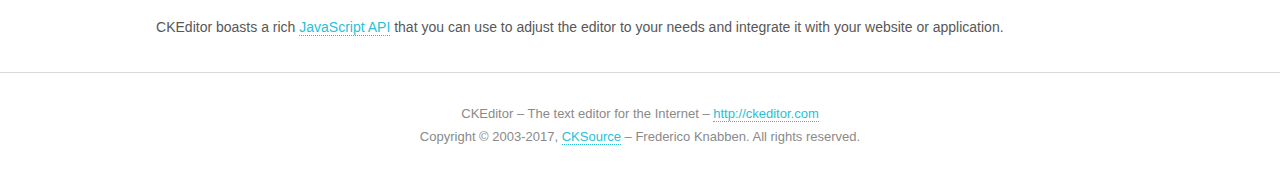
<file: static/js/ckeditor/samples/index.html>
<!DOCTYPE html>
<!--
Copyright (c) 2003-2017, CKSource - Frederico Knabben. All rights reserved.
For licensing, see LICENSE.md or http://ckeditor.com/license
-->
<html>
<head>
	<meta charset="utf-8">
	<title>CKEditor Sample</title>
	<script src="../ckeditor.js"></script>
	<script src="js/sample.js"></script>
	<link rel="stylesheet" href="css/samples.css">
	<link rel="stylesheet" href="toolbarconfigurator/lib/codemirror/neo.css">
</head>
<body id="main">

<nav class="navigation-a">
	<div class="grid-container">
		<ul class="navigation-a-left grid-width-70">
			<li><a href="http://ckeditor.com">Project Homepage</a></li>
			<li><a href="https://github.com/ckeditor/ckeditor-dev/issues">I found a bug</a></li>
			<li><a href="http://github.com/ckeditor/ckeditor-dev" class="icon-pos-right icon-navigation-a-github">Fork CKEditor on GitHub</a></li>
		</ul>
		<ul class="navigation-a-right grid-width-30">
			<li><a href="http://ckeditor.com/blog-list">CKEditor Blog</a></li>
		</ul>
	</div>
</nav>

<header class="header-a">
	<div class="grid-container">
		<h1 class="header-a-logo grid-width-30">
			<a href="index.html"><img src="img/logo.png" alt="CKEditor Sample"></a>
		</h1>

		<nav class="navigation-b grid-width-70">
			<ul>
				<li><a href="index.html" class="button-a button-a-background">Start</a></li>
				<li><a href="toolbarconfigurator/index.html" class="button-a">Toolbar configurator <span class="balloon-a balloon-a-nw">Edit your toolbar now!</span></a></li>
			</ul>
		</nav>
	</div>
</header>

<main>
	<div class="adjoined-top">
		<div class="grid-container">
			<div class="content grid-width-100">
				<h1>Congratulations!</h1>
				<p>
					If you can see CKEditor below, it means that the installation succeeded.
					You can now try out your new editor version, see its features, and when you are ready to move on, check some of the <a href="#sample-customize">most useful resources</a> recommended below.
				</p>
			</div>
		</div>
	</div>
	<div class="adjoined-bottom">
		<div class="grid-container">
			<div class="grid-width-100">
				<div id="editor">
					<h1>Hello world!</h1>
					<p>I'm an instance of <a href="http://ckeditor.com">CKEditor</a>.</p>
				</div>
			</div>
		</div>
	</div>

	<div class="grid-container">
		<div class="content grid-width-100">
			<section id="sample-customize">
				<h2>Customize Your Editor</h2>
				<p>Modular build and <a href="http://docs.ckeditor.com/#!/guide/dev_configuration">numerous configuration options</a> give you nearly endless possibilities to customize CKEditor. Replace the content of your <code><a href="../config.js">config.js</a></code> file with the following code and refresh this page (<strong>remember to clear the browser cache</strong>)!</p>
		<pre class="cm-s-neo CodeMirror"><code><span style="padding-right: 0.1px;"><span class="cm-variable">CKEDITOR</span>.<span class="cm-property">editorConfig</span> <span class="cm-operator">=</span> <span class="cm-keyword">function</span>( <span class="cm-def">config</span> ) {</span>
<span style="padding-right: 0.1px;"><span class="cm-tab">	</span><span class="cm-variable-2">config</span>.<span class="cm-property">language</span> <span class="cm-operator">=</span> <span class="cm-string">'es'</span>;</span>
<span style="padding-right: 0.1px;"><span class="cm-tab">	</span><span class="cm-variable-2">config</span>.<span class="cm-property">uiColor</span> <span class="cm-operator">=</span> <span class="cm-string">'#F7B42C'</span>;</span>
<span style="padding-right: 0.1px;"><span class="cm-tab">	</span><span class="cm-variable-2">config</span>.<span class="cm-property">height</span> <span class="cm-operator">=</span> <span class="cm-number">300</span>;</span>
<span style="padding-right: 0.1px;"><span class="cm-tab">	</span><span class="cm-variable-2">config</span>.<span class="cm-property">toolbarCanCollapse</span> <span class="cm-operator">=</span> <span class="cm-atom">true</span>;</span>
<span style="padding-right: 0.1px;">};</span></code></pre>
			</section>

			<section>
				<h2>Toolbar Configuration</h2>
				<p>If you want to reorder toolbar buttons or remove some of them, check <a href="toolbarconfigurator/index.html">this handy tool</a>!</p>
			</section>

			<section>
				<h2>More Samples!</h2>
				<p>Visit the <a href="http://sdk.ckeditor.com">CKEditor SDK</a> for a huge collection of samples showcasing editor features, with source code readily available to copy and use in your own implementation.</p>
			</section>

			<section>
				<h2>Developer's Guide</h2>
				<p>The most important resource for all developers working with CKEditor, integrating it with their websites and applications, and customizing to their needs. You can start from here:</p>
				<ul>
					<li><a href="http://docs.ckeditor.com/#!/guide/dev_installation">Getting Started</a> &ndash; Explains most crucial editor concepts and practices as well as the installation process and integration with your website.</li>
					<li><a href="http://docs.ckeditor.com/#!/guide/dev_advanced_installation">Advanced Installation Concepts</a> &ndash; Describes how to upgrade, install additional components (plugins, skins), or create a custom build.</li>
				</ul>
					<p>When you have the basics sorted out, feel free to browse some more advanced sections like:</p>
				<ul>
					<li><a href="http://docs.ckeditor.com/#!/guide/dev_features">Functionality Overview</a> &ndash; Descriptions and samples of various editor features.</li>
					<li><a href="http://docs.ckeditor.com/#!/guide/plugin_sdk_intro">Plugin SDK</a>, <a href="http://docs.ckeditor.com/#!/guide/widget_sdk_intro">Widget SDK</a>, and <a href="http://docs.ckeditor.com/#!/guide/skin_sdk_intro">Skin SDK</a> &ndash; Useful when you want to create your own editor components.</li>
				</ul>
			</section>

			<section>
				<h2>CKEditor JavaScript API</h2>
				<p>CKEditor boasts a rich <a href="http://docs.ckeditor.com/#!/api">JavaScript API</a> that you can use to adjust the editor to your needs and integrate it with your website or application.</p>
			</section>
		</div>
	</div>
</main>

<footer class="footer-a grid-container">
	<div class="grid-container">
		<p class="grid-width-100">
			CKEditor &ndash; The text editor for the Internet &ndash; <a class="samples" href="http://ckeditor.com/">http://ckeditor.com</a>
		</p>
		<p class="grid-width-100" id="copy">
			Copyright &copy; 2003-2017, <a class="samples" href="http://cksource.com/">CKSource</a> &ndash; Frederico Knabben. All rights reserved.
		</p>
	</div>
</footer>
<script>
	initSample();
</script>

</body>
</html>
</file>
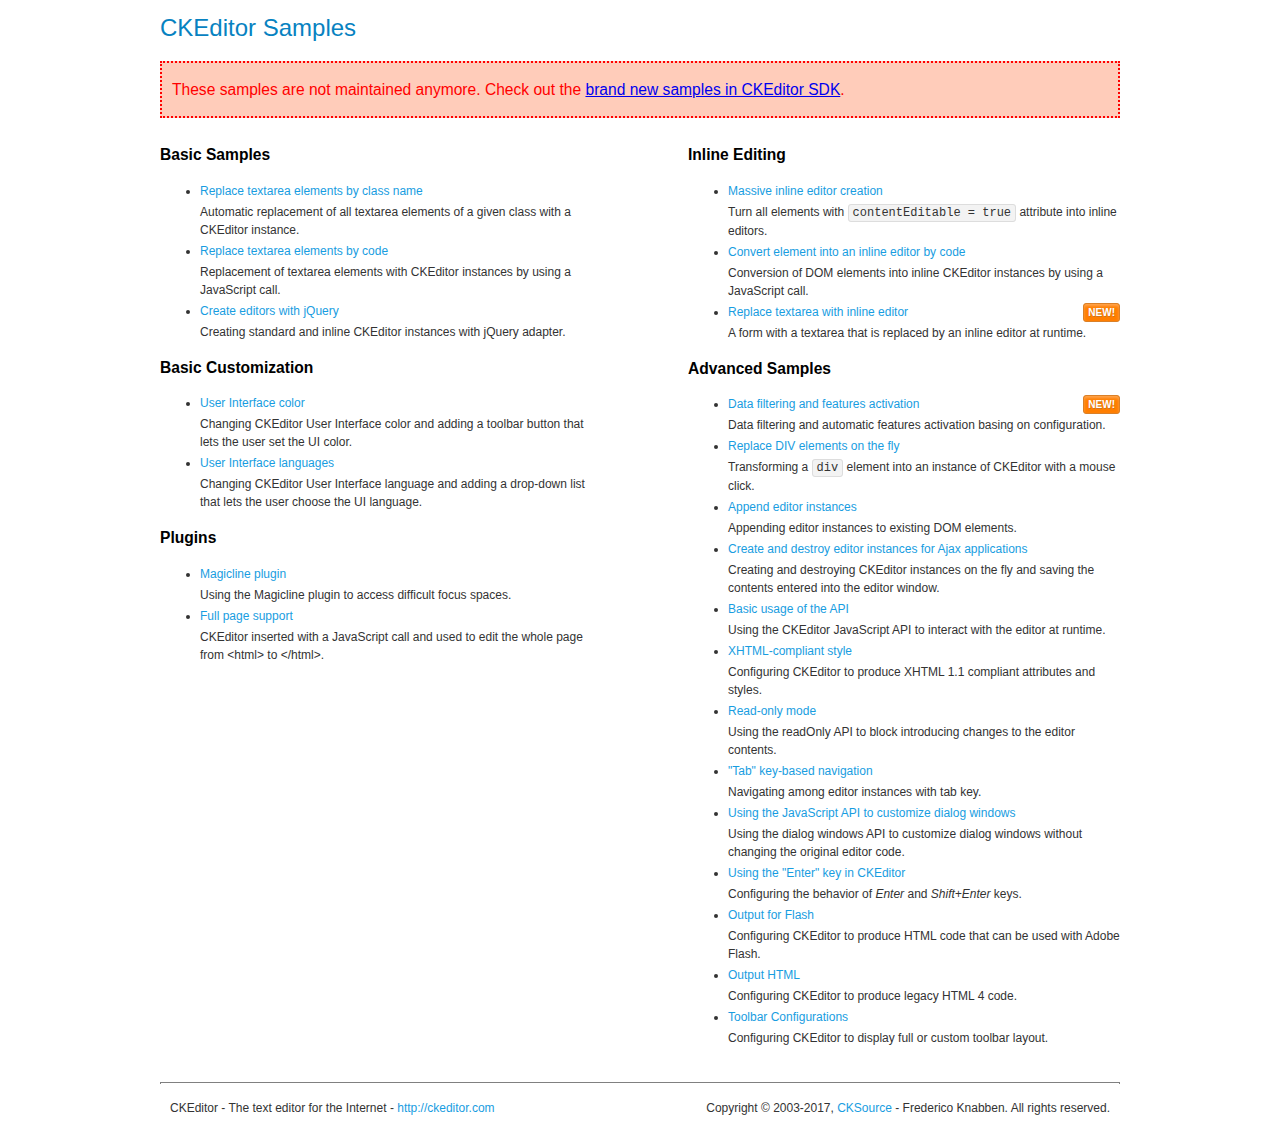
<file: static/js/ckeditor/samples/old/index.html>
<!DOCTYPE html>
<!--
Copyright (c) 2003-2017, CKSource - Frederico Knabben. All rights reserved.
For licensing, see LICENSE.md or http://ckeditor.com/license
-->
<html>
<head>
	<meta charset="utf-8">
	<title>CKEditor Samples</title>
	<link rel="stylesheet" href="sample.css">
</head>
<body>
	<h1 class="samples">
		CKEditor Samples
	</h1>
	<div class="warning deprecated">
		These samples are not maintained anymore. Check out the <a href="http://sdk.ckeditor.com/">brand new samples in CKEditor SDK</a>.
	</div>
	<div class="twoColumns">
		<div class="twoColumnsLeft">
			<h2 class="samples">
				Basic Samples
			</h2>
			<dl class="samples">
				<dt><a class="samples" href="replacebyclass.html">Replace textarea elements by class name</a></dt>
				<dd>Automatic replacement of all textarea elements of a given class with a CKEditor instance.</dd>

				<dt><a class="samples" href="replacebycode.html">Replace textarea elements by code</a></dt>
				<dd>Replacement of textarea elements with CKEditor instances by using a JavaScript call.</dd>

				<dt><a class="samples" href="jquery.html">Create editors with jQuery</a></dt>
				<dd>Creating standard and inline CKEditor instances with jQuery adapter.</dd>
			</dl>

			<h2 class="samples">
				Basic Customization
			</h2>
			<dl class="samples">
				<dt><a class="samples" href="uicolor.html">User Interface color</a></dt>
				<dd>Changing CKEditor User Interface color and adding a toolbar button that lets the user set the UI color.</dd>

				<dt><a class="samples" href="uilanguages.html">User Interface languages</a></dt>
				<dd>Changing CKEditor User Interface language and adding a drop-down list that lets the user choose the UI language.</dd>
			</dl>


			<h2 class="samples">Plugins</h2>
<dl class="samples">
<dt><a class="samples" href="magicline/magicline.html">Magicline plugin</a></dt>
<dd>Using the Magicline plugin to access difficult focus spaces.</dd>

<dt><a class="samples" href="wysiwygarea/fullpage.html">Full page support</a></dt>
<dd>CKEditor inserted with a JavaScript call and used to edit the whole page from &lt;html&gt; to &lt;/html&gt;.</dd>
</dl>
		</div>
		<div class="twoColumnsRight">
			<h2 class="samples">
				Inline Editing
			</h2>
			<dl class="samples">
				<dt><a class="samples" href="inlineall.html">Massive inline editor creation</a></dt>
				<dd>Turn all elements with <code>contentEditable = true</code> attribute into inline editors.</dd>

				<dt><a class="samples" href="inlinebycode.html">Convert element into an inline editor by code</a></dt>
				<dd>Conversion of DOM elements into inline CKEditor instances by using a JavaScript call.</dd>

				<dt><a class="samples" href="inlinetextarea.html">Replace textarea with inline editor</a> <span class="new">New!</span></dt>
				<dd>A form with a textarea that is replaced by an inline editor at runtime.</dd>

				
			</dl>

			<h2 class="samples">
				Advanced Samples
			</h2>
			<dl class="samples">
				<dt><a class="samples" href="datafiltering.html">Data filtering and features activation</a> <span class="new">New!</span></dt>
				<dd>Data filtering and automatic features activation basing on configuration.</dd>

				<dt><a class="samples" href="divreplace.html">Replace DIV elements on the fly</a></dt>
				<dd>Transforming a <code>div</code> element into an instance of CKEditor with a mouse click.</dd>

				<dt><a class="samples" href="appendto.html">Append editor instances</a></dt>
				<dd>Appending editor instances to existing DOM elements.</dd>

				<dt><a class="samples" href="ajax.html">Create and destroy editor instances for Ajax applications</a></dt>
				<dd>Creating and destroying CKEditor instances on the fly and saving the contents entered into the editor window.</dd>

				<dt><a class="samples" href="api.html">Basic usage of the API</a></dt>
				<dd>Using the CKEditor JavaScript API to interact with the editor at runtime.</dd>

				<dt><a class="samples" href="xhtmlstyle.html">XHTML-compliant style</a></dt>
				<dd>Configuring CKEditor to produce XHTML 1.1 compliant attributes and styles.</dd>

				<dt><a class="samples" href="readonly.html">Read-only mode</a></dt>
				<dd>Using the readOnly API to block introducing changes to the editor contents.</dd>

				<dt><a class="samples" href="tabindex.html">"Tab" key-based navigation</a></dt>
				<dd>Navigating among editor instances with tab key.</dd>


				
<dt><a class="samples" href="dialog/dialog.html">Using the JavaScript API to customize dialog windows</a></dt>
<dd>Using the dialog windows API to customize dialog windows without changing the original editor code.</dd>

<dt><a class="samples" href="enterkey/enterkey.html">Using the &quot;Enter&quot; key in CKEditor</a></dt>
<dd>Configuring the behavior of <em>Enter</em> and <em>Shift+Enter</em> keys.</dd>

<dt><a class="samples" href="htmlwriter/outputforflash.html">Output for Flash</a></dt>
<dd>Configuring CKEditor to produce HTML code that can be used with Adobe Flash.</dd>

<dt><a class="samples" href="htmlwriter/outputhtml.html">Output HTML</a></dt>
<dd>Configuring CKEditor to produce legacy HTML 4 code.</dd>

<dt><a class="samples" href="toolbar/toolbar.html">Toolbar Configurations</a></dt>
<dd>Configuring CKEditor to display full or custom toolbar layout.</dd>

			</dl>
		</div>
	</div>
	<div id="footer">
		<hr>
		<p>
			CKEditor - The text editor for the Internet - <a class="samples" href="http://ckeditor.com/">http://ckeditor.com</a>
		</p>
		<p id="copy">
			Copyright &copy; 2003-2017, <a class="samples" href="http://cksource.com/">CKSource</a> - Frederico Knabben. All rights reserved.
		</p>
	</div>
</body>
</html>
</file>
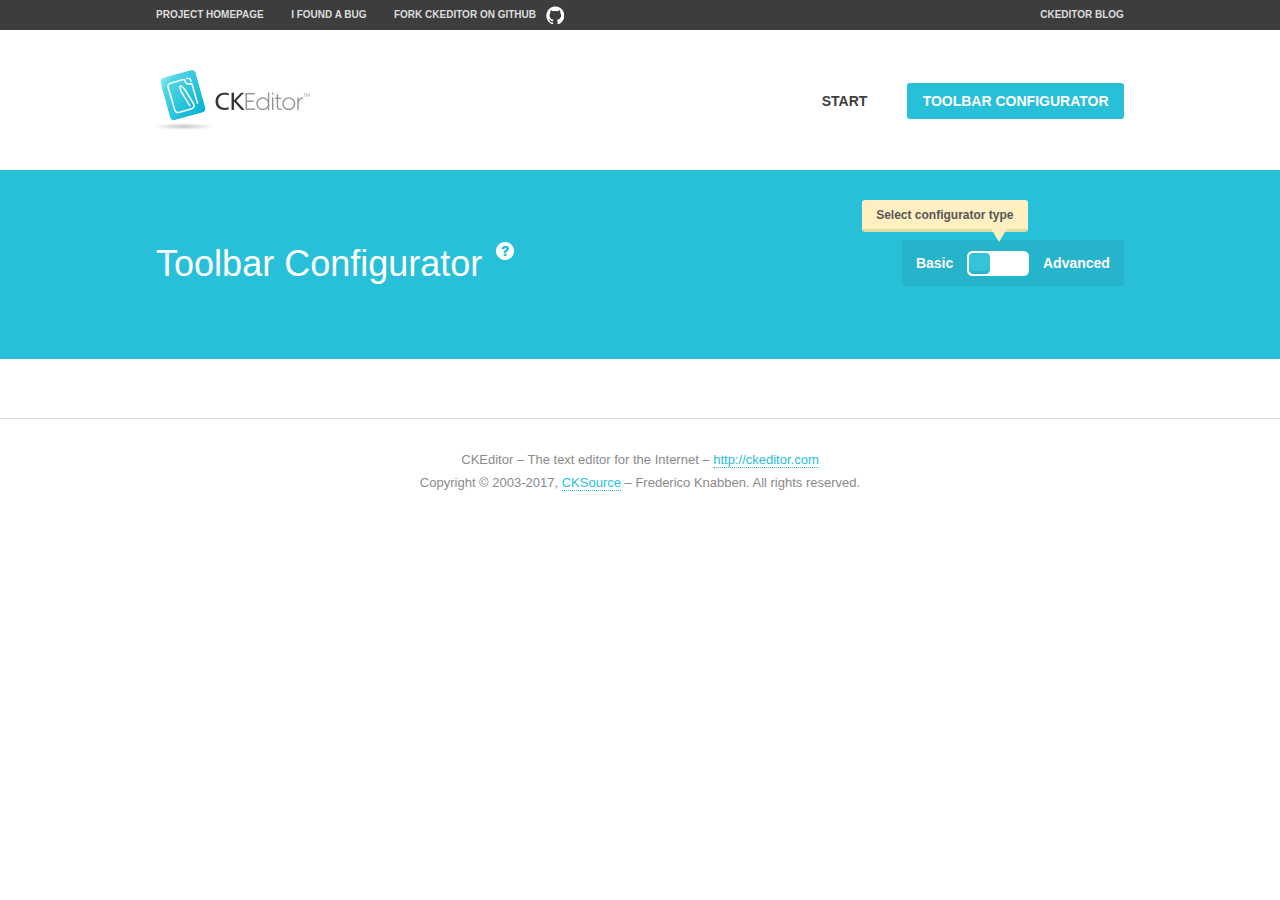
<file: static/js/ckeditor/samples/toolbarconfigurator/index.html>
<!DOCTYPE html>
<!--
Copyright (c) 2003-2017, CKSource - Frederico Knabben. All rights reserved.
For licensing, see LICENSE.md or http://ckeditor.com/license
-->
<!--[if IE 8]><html class="ie8"><![endif]-->
<!--[if gt IE 8]><html><![endif]-->
<!--[if !IE]><!--><html><!--<![endif]-->
<head>
	<meta charset="utf-8">
	<title>Toolbar Configurator</title>
	<script src="../../ckeditor.js"></script>
	<script>
		if ( CKEDITOR.env.ie && CKEDITOR.env.version < 9 )
			CKEDITOR.tools.enableHtml5Elements( document );
	</script>
	<link rel="stylesheet" href="lib/codemirror/codemirror.css">
	<link rel="stylesheet" href="lib/codemirror/show-hint.css">
	<link rel="stylesheet" href="lib/codemirror/neo.css">
	<link rel="stylesheet" href="css/fontello.css">
	<link rel="stylesheet" href="../css/samples.css">
</head>
<body id="toolbar">

<nav class="navigation-a">
	<div class="grid-container">
		<ul class="navigation-a-left grid-width-70">
			<li><a href="http://ckeditor.com">Project Homepage</a></li>
			<li><a href="https://github.com/ckeditor/ckeditor-dev/issues">I found a bug</a></li>
			<li><a href="http://github.com/ckeditor/ckeditor-dev" class="icon-pos-right icon-navigation-a-github">Fork CKEditor on GitHub</a></li>
		</ul>
		<ul class="navigation-a-right grid-width-30">
			<li><a href="http://ckeditor.com/blog-list">CKEditor Blog</a></li>
		</ul>
	</div>
</nav>

<header class="header-a">
	<div class="grid-container">
		<h1 class="header-a-logo grid-width-30">
			<a href="../index.html"><img src="../img/logo.png" alt="CKEditor Logo"></a>
		</h1>
		<nav class="navigation-b grid-width-70">
			<ul>
				<li><a href="../index.html"  class="button-a">Start</a></li>
				<li><a href="index.html"  class="button-a button-a-background">Toolbar configurator</a></li>
			</ul>
		</nav>
	</div>
</header>

<main>
	<div class="adjoined-top">
		<div class="grid-container">
			<div class="content grid-width-100">
				<div class="grid-container-nested">
					<h1 class="grid-width-60">
						Toolbar Configurator
						<a href="#help-content" type="button" title="Configurator help" id="help" class="button-a button-a-background button-a-no-text icon-pos-left icon-question-mark">Help</a>
					</h1>

					<div class="grid-width-40 grid-switch-magic">
						<div class="switch">
							<span class="balloon-a balloon-a-se">Select configurator type</span>
							<input type="radio" name="radio" data-num="1" id="radio-basic" />
							<input type="radio" name="radio" data-num="2" id="radio-advanced" />
							<label data-for="1" for="radio-basic">Basic</label>
							<span class="switch-inner">
								<span class="handler"></span>
							</span>
							<label data-for="2" for="radio-advanced">Advanced</label>
						</div>
					</div>
				</div>
			</div>
		</div>
	</div>
	<div class="adjoined-bottom">
		<div class="grid-container">
			<div class="grid-width-100">
				<div class="editors-container">
					<div id="editor-basic"></div>
					<div id="editor-advanced"></div>
				</div>
			</div>
		</div>
	</div>

	<div class="grid-container configurator">
		<div class="content grid-width-100">
			<div class="configurator">
				<div>
					<div id="toolbarModifierWrapper"></div>
				</div>
			</div>
		</div>
	</div>

	<div id="help-content">
		<div class="grid-container">
			<div class="grid-width-100">
				<h2>What Am I Doing Here?</h2>

				<div class="grid-container grid-container-nested">
					<div class="basic">
						<div class="grid-width-50">
							<p>Arrange <a href="http://docs.ckeditor.com/#!/api/CKEDITOR.config-cfg-toolbarGroups">toolbar groups</a>, toggle <a href="http://docs.ckeditor.com/#!/api/CKEDITOR.config-cfg-removeButtons">button visibility</a> according to your needs and get your toolbar configuration.</p>
							<p>You can replace the content of the <a href="../../config.js"><code>config.js</code></a> file with the generated configuration. If you already set some configuration options you will need to merge both configurations.</p>
						</div>
						<div class="grid-width-50">
							<p>Read more about different ways of <a href="http://docs.ckeditor.com/#!/guide/dev_configuration">setting configuration</a> and do not forget about <strong>clearing browser cache</strong>.</p>
							<p>Arranging toolbar groups is the recommended way of configuring the toolbar, but if you need more freedom you can use the <a href="#advanced">advanced configurator</a>.</p>
						</div>
					</div>
					<div class="advanced" style="display: none;">
						<div class="grid-width-50">
							<p>With this code editor you can edit your <a href="http://docs.ckeditor.com/#!/api/CKEDITOR.config-cfg-toolbar">toolbar configuration</a> live.</p>
							<p>You can replace the content of the <a href="../../config.js"><code>config.js</code></a> file with the generated configuration. If you already set some configuration options you will need to merge both configurations.</p>
						</div>
						<div class="grid-width-50">
							<p>Read more about different ways of <a href="http://docs.ckeditor.com/#!/guide/dev_configuration">setting configuration</a> and do not forget about <strong>clearing browser cache</strong>.</p>
						</div>
					</div>
				</div>

				<p class="grid-container grid-container-nested">
					<button type="button" class="help-content-close grid-width-100 button-a button-a-background">Got it. Let's play!</button>
				</p>
			</div>
		</div>
	</div>
</main>

<footer class="footer-a grid-container">
	<p class="grid-width-100">
		CKEditor &ndash; The text editor for the Internet &ndash; <a class="samples" href="http://ckeditor.com/">http://ckeditor.com</a>
	</p>
	<p class="grid-width-100" id="copy">
		Copyright &copy; 2003-2017, <a class="samples" href="http://cksource.com/">CKSource</a> &ndash; Frederico Knabben. All rights reserved.
	</p>
</footer>

<script src="lib/codemirror/codemirror.js"></script>
<script src="lib/codemirror/javascript.js"></script>
<script src="lib/codemirror/show-hint.js"></script>

<script src="js/fulltoolbareditor.js"></script>
<script src="js/abstracttoolbarmodifier.js"></script>
<script src="js/toolbarmodifier.js"></script>
<script src="js/toolbartextmodifier.js"></script>
<script src="../js/sf.js"></script>

<script>
	( function() {
		'use strict';

		var mode = ( window.location.hash.substr( 1 ) === 'advanced' ) ? 'advanced' : 'basic',
			configuratorSection = CKEDITOR.document.findOne( 'main > .grid-container.configurator' ),
			basicInstruction = CKEDITOR.document.findOne( '#help-content .basic' ),
			advancedInstruction = CKEDITOR.document.findOne( '#help-content .advanced' ),

			// Configurator mode switcher.
			modeSwitchBasic = CKEDITOR.document.getById( 'radio-basic' ),
			modeSwitchAdvanced = CKEDITOR.document.getById( 'radio-advanced' );

		// Initial setup
		function updateSwitcher() {
			if ( mode === 'advanced' ) {
				modeSwitchAdvanced.$.checked = true;
			} else {
				modeSwitchBasic.$.checked = true;
			}
		}

		updateSwitcher();

		CKEDITOR.document.getWindow().on( 'hashchange', function( e ) {
			var hash = window.location.hash.substr( 1 );
			if ( !( hash === 'advanced' || hash === 'basic' ) ) {
				return;
			}
			mode = hash;
			onToolbarsDone( mode );
		} );

		CKEDITOR.document.getWindow().on( 'resize', function() {
			updateToolbar( ( mode === 'basic' ? toolbarModifier : toolbarTextModifier )[ 'editorInstance' ] );
		} );

		function onRefresh( modifier ) {
			modifier = modifier || this;

			if ( mode === 'basic' && modifier instanceof ToolbarConfigurator.ToolbarTextModifier ) {
				return;
			}

			// CodeMirror container becomes visible, so we need to refresh and to avoid rendering problems.
			if ( mode === 'advanced' && modifier instanceof ToolbarConfigurator.ToolbarTextModifier ) {
				modifier.codeContainer.refresh();
			}

			updateToolbar( modifier.editorInstance );
		}

		function updateToolbar( editor ) {
			var editorContainer = editor.container;

			// Not always editor is loaded.
			if ( !editorContainer ) {
				return;
			}

			var displayStyle = editorContainer.getStyle( 'display' );

			editorContainer.setStyle( 'display', 'block' );

			var newHeight = editorContainer.getSize( 'height' );

			var newMarginTop = parseInt( editorContainer.getComputedStyle( 'margin-top' ), 10 );
			newMarginTop = ( isNaN( newMarginTop ) ? 0 : Number( newMarginTop ) );

			var newMarginBottom = parseInt( editorContainer.getComputedStyle( 'margin-bottom' ), 10 );
			newMarginBottom = ( isNaN( newMarginBottom ) ? 0 : Number( newMarginBottom ) );

			var result = newHeight + newMarginTop + newMarginBottom;

			editorContainer.setStyle( 'display', displayStyle );

			editor.container.getAscendant( 'div' ).setStyle( 'height', result + 'px' );
		}

		var toolbarModifier = new ToolbarConfigurator.ToolbarModifier( 'editor-basic' );

		var done = 0;
		toolbarModifier.init( onToolbarInit );
		toolbarModifier.onRefresh = onRefresh;

		CKEDITOR.document.getById( 'toolbarModifierWrapper' ).append( toolbarModifier.mainContainer );

		var toolbarTextModifier = new ToolbarConfigurator.ToolbarTextModifier( 'editor-advanced' );
		toolbarTextModifier.init( onToolbarInit );
		toolbarTextModifier.onRefresh = onRefresh;

		function onToolbarInit() {
			if ( ++done === 2 ) {
				onToolbarsDone();

				positionSticky.watch( CKEDITOR.document.findOne( '.toolbar' ), function() {
					return mode === 'advanced';
				} );
			}
		}

		function onToolbarsDone() {
			if ( mode === 'basic' ) {
				toggleModeBasic( false );
			} else {
				toggleModeAdvanced( false );
			}

			updateSwitcher();

			setTimeout( function() {
				CKEDITOR.document.findOne( '.editors-container' ).addClass( 'active' );
				CKEDITOR.document.findOne( '#toolbarModifierWrapper' ).addClass( 'active' );
			}, 200 );
		}

		CKEDITOR.document.getById( 'toolbarModifierWrapper' ).append( toolbarTextModifier.mainContainer );

		function toogleModeSwitch( onElement, offElement, onModifier, offModifier ) {
			onElement.addClass( 'fancy-button-active' );
			offElement.removeClass( 'fancy-button-active' );

			onModifier.showUI();
			offModifier.hideUI();
		}

		function toggleModeBasic( callOnRefresh ) {
			callOnRefresh = ( callOnRefresh !== false );
			mode = 'basic';
			window.location.hash = '#basic';
			toogleModeSwitch( modeSwitchBasic, modeSwitchAdvanced, toolbarModifier, toolbarTextModifier );

			configuratorSection.removeClass( 'freed-width' );
			basicInstruction.show();
			advancedInstruction.hide();

			callOnRefresh && onRefresh( toolbarModifier );
		}

		function toggleModeAdvanced( callOnRefresh ) {
			callOnRefresh = ( callOnRefresh !== false );
			mode = 'advanced';
			window.location.hash = '#advanced';
			toogleModeSwitch( modeSwitchAdvanced, modeSwitchBasic, toolbarTextModifier, toolbarModifier );

			configuratorSection.addClass( 'freed-width' );
			advancedInstruction.show();
			basicInstruction.hide();

			callOnRefresh && onRefresh( toolbarTextModifier );
		}

		modeSwitchBasic.on( 'click', toggleModeBasic );
		modeSwitchAdvanced.on( 'click', toggleModeAdvanced );

		//
		// Position:sticky for the toolbar.
		//

		// Will make elements behave like they were styled with position:sticky.
		var positionSticky = {
			// Store object: {
			// 		element: CKEDITOR.dom.element, // Element which will float.
			// 		placeholder: CKEDITOR.dom.element, // Placeholder which is place to prevent page bounce.
			// 		isFixed: boolean // Whether element float now.
			// }
			watched: [],

			active: [],

			staticContainer: null,

			init: function() {
				var element = CKEDITOR.dom.element.createFromHtml(
					'<div class="staticContainer">' +
						'<div class="grid-container" >' +
							'<div class="grid-width-100">' +
								'<div class="inner"></div>' +
							'</div>' +
						'</div>' +
					'</div>' );

				this.staticContainer = element.findOne( '.inner' );

				CKEDITOR.document.getBody().append( element );
			},

			watch: function( element, preventFunc ) {
				this.watched.push( {
					element: element,
					placeholder: new CKEDITOR.dom.element( 'div' ),
					isFixed: false,
					preventFunc: preventFunc
				} );
			},

			checkAll: function() {
				for ( var i = 0; i < this.watched.length; i++ ) {
					this.check( this.watched[ i ] );
				}
			},

			check: function( element ) {
				var isFixed = element.isFixed;
				var shouldBeFixed = this.shouldBeFixed( element );

				// Nothing to be done.
				if ( isFixed === shouldBeFixed ) {
					return;
				}

				var placeholder = element.placeholder;

				if ( isFixed ) {
					// Unfixing.

					element.element.insertBefore( placeholder );
					placeholder.remove();

					element.element.removeStyle( 'margin' );

					this.active.splice( CKEDITOR.tools.indexOf( this.active, element ), 1 );

				} else {
					// Fixing.
					placeholder.setStyle( 'width', element.element.getSize( 'width' ) + 'px' );
					placeholder.setStyle( 'height', element.element.getSize( 'height' ) + 'px' );
					placeholder.setStyle( 'margin-bottom', element.element.getComputedStyle( 'margin-bottom' ) );
					placeholder.setStyle( 'display', element.element.getComputedStyle( 'display' ) );
					placeholder.insertAfter( element.element );

					this.staticContainer.append( element.element );

					this.active.push( element );
				}

				element.isFixed = !element.isFixed;
			},

			shouldBeFixed: function( element ) {
				if ( element.preventFunc && element.preventFunc() ) {
					return false;
				}

				// If element is already fixed we are checking it's placeholder.
				var related = ( element.isFixed ? element.placeholder : element.element ),
					clientRect = related.$.getBoundingClientRect(),
					staticHeight = this.staticContainer.getSize('height' ),
					elemHeight = element.element.getSize( 'height' );

				if ( element.isFixed ) {
					return ( clientRect.top + elemHeight < staticHeight );
				} else {
					return ( clientRect.top < staticHeight );
				}
			}
		};

		positionSticky.init();

		CKEDITOR.document.getWindow().on( 'scroll',
			new CKEDITOR.tools.eventsBuffer( 100, positionSticky.checkAll, positionSticky ).input
		);

		// Make the toolbar sticky.
		positionSticky.watch( CKEDITOR.document.findOne( '.editors-container' ) );

		// Help button and help-content.
		( function() {
			var helpButton = CKEDITOR.document.getById( 'help' ),
				helpContent = CKEDITOR.document.getById( 'help-content' );

			// Don't show help button on IE8 because it's unsupported by Pico Modal.
			if ( CKEDITOR.env.ie && CKEDITOR.env.version == 8 ) {
				helpButton.hide();
			} else {
				// Display help modal when the button is clicked.
				helpButton.on( 'click', function( evt ) {
					SF.modal( {
						// Clone modal content from DOM.
						content: helpContent.getHtml(),

						afterCreate: function( modal ) {
							// Enable modal content button to close the modal.
							new CKEDITOR.dom.element( modal.modalElem() ).findOne( '.help-content-close' ).once( 'click', modal.close );
						}
					} ).show();
				} );
			}
		} )();
	} )();
</script>
</body>
</html>
</file>
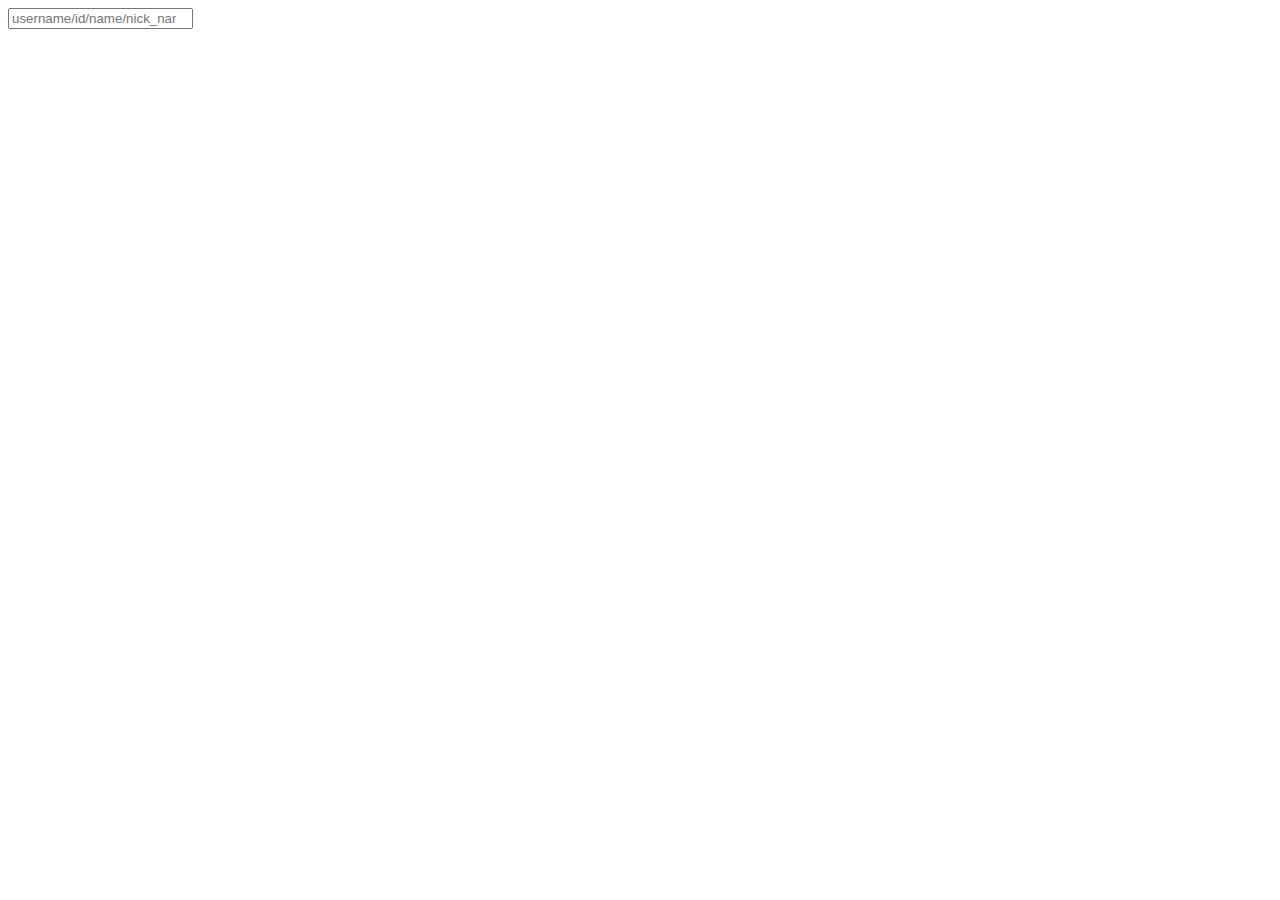
<file: account/templates/account_admin.html>
<!DOCTYPE html>
<html lang="en">
<head>
    <meta charset="UTF-8">
    <title>Title</title>
</head>
<body>

<header>
</header>
<script src="/static/js/header.js"></script>

<form action="">
    <input type="search" placeholder="username/id/name/nick_name">
</form>
</body>
</html>
</file>
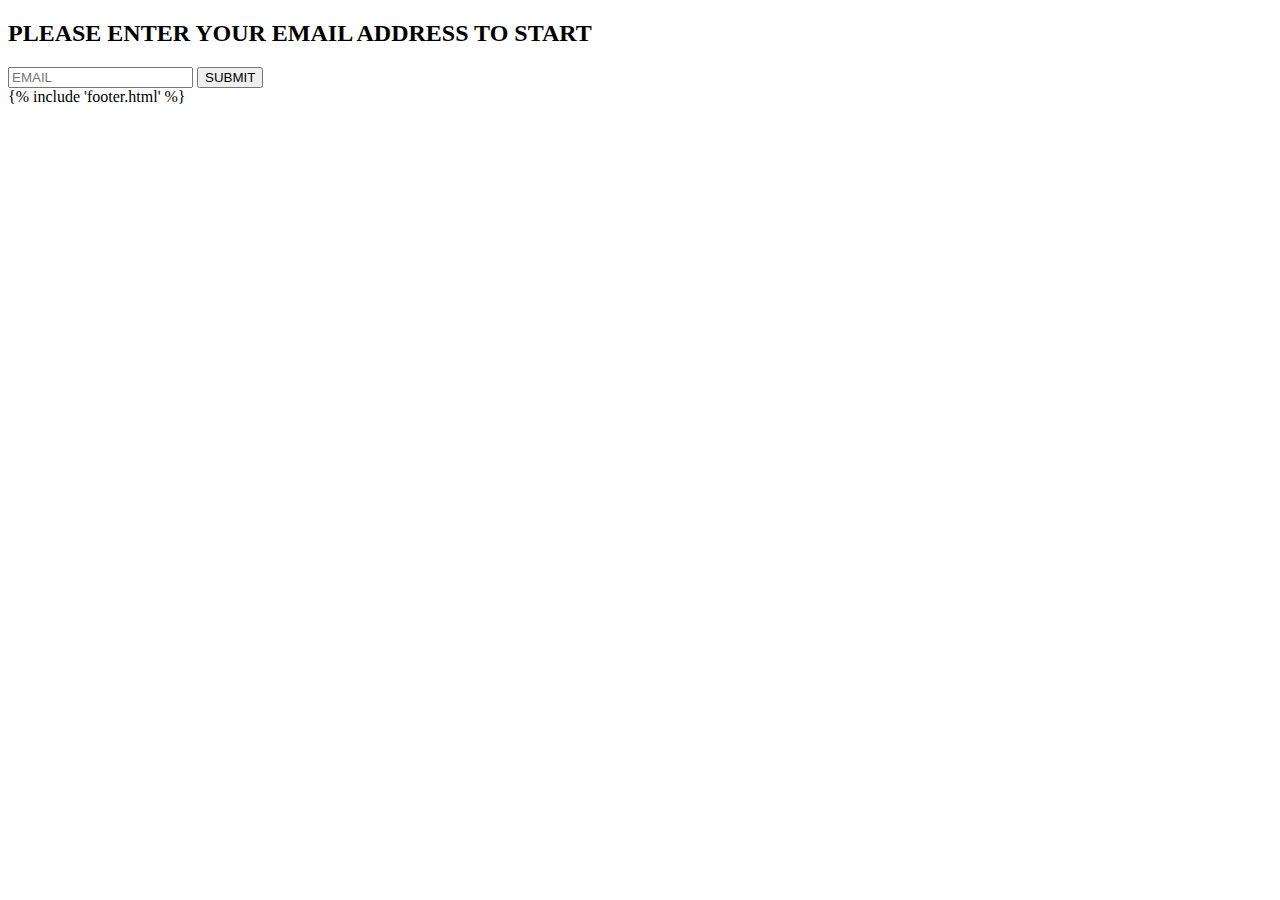
<file: account/templates/reset_password.html>
<!DOCTYPE html>
<html lang="en">
<head>
    <meta charset="UTF-8">
    <title>Title</title>
    <script src="http://apps.bdimg.com/libs/jquery/2.1.4/jquery.js"></script>
</head>
<body>

<header>
</header>
<script src="/static/js/header.js"></script>

<section class="content">
    <div>
        <h2>PLEASE ENTER YOUR EMAIL ADDRESS TO START</h2>
        <form action="" id="require_password_reset">
            <input type="email" name="email" id="email" placeholder="EMAIL">
            <input type="button" name="submit" value="SUBMIT">
        </form>
        <script>
            $(document).ready(function () {
                $('input[name=submit]').click(function () {
                    var email = $('input[name=email]').val();
                    $.get('/account/reset_password', {email: email}, function () {
                        $('section div').html('<h2>EMAIL SENT</h2>' +
                            '<div>A Email has been sent to your email address. Please click on the link to reset your password.' +
                            'Haven\'t received? Resend</div>')
                    });
                });
            });
        </script>
    </div>
</section>
{% include 'footer.html' %}
</body>
</html>
</file>
<file: static/js/ckeditor/samples/css/samples.css>
/**
 * @license Copyright (c) 2003-2017, CKSource - Frederico Knabben. All rights reserved.
 * For licensing, see LICENSE.md or http://ckeditor.com/license
 */
@media (max-width: 900px) {
  .global-is-mobile-hidden {
    display: none !important;
  }
}
article,
aside,
details,
figcaption,
figure,
footer,
header,
hgroup,
main,
menu,
nav,
section {
  display: block;
}
body,
html {
  margin: 0;
  padding: 0;
  font: 16px / 1.8 Arial, 'Helvetica Neue', Helvetica, sans-serif;
  font-weight: 300;
  color: #575757;
}
.grid-width-10 {
  width: 10%;
}
.grid-width-20 {
  width: 20%;
}
.grid-width-30 {
  width: 30%;
}
.grid-width-40 {
  width: 40%;
}
.grid-width-50 {
  width: 50%;
}
.grid-width-60 {
  width: 60%;
}
.grid-width-70 {
  width: 70%;
}
.grid-width-80 {
  width: 80%;
}
.grid-width-90 {
  width: 90%;
}
.grid-width-100 {
  width: 100%;
}
@media (max-width: 900px) {
  .grid-width-10,
  .grid-width-20,
  .grid-width-30,
  .grid-width-40,
  .grid-width-50,
  .grid-width-60,
  .grid-width-70,
  .grid-width-80,
  .grid-width-90,
  .grid-width-100 {
    width: 100%;
  }
}
*[class*="grid-width"] {
  -webkit-box-sizing: border-box;
  -moz-box-sizing: border-box;
  box-sizing: border-box;
  padding-left: 4%;
  padding-right: 4%;
  float: left;
}
*[class*="grid-width"]:after,
.grid-container:after,
*[class*="grid-width"]:before,
.grid-container:before {
  content: '';
  display: block;
  overflow: hidden;
  visibility: hidden;
  font-size: 0;
  line-height: 0;
  width: 0;
  height: 0;
}
*[class*="grid-width"]:after,
.grid-container:after {
  clear: both;
}
.grid-container {
  -webkit-box-sizing: border-box;
  -moz-box-sizing: border-box;
  box-sizing: border-box;
  margin-left: auto;
  margin-right: auto;
}
.grid-container-nested *[class*="grid-width"]:first-child {
  padding-left: 0;
}
.grid-container-nested *[class*="grid-width"]:last-child {
  padding-right: 0;
}
@media (max-width: 900px) {
  .grid-container-nested *[class*="grid-width"]:first-child {
    padding-left: 4%;
  }
  .grid-container-nested *[class*="grid-width"]:last-child {
    padding-right: 4%;
  }
}
.header-a {
  min-height: 140px;
  overflow: hidden;
}
.header-a .header-a-logo {
  margin: 40px 0 0;
}
@media (max-width: 900px) {
  .header-a .header-a-logo {
    text-align: center;
  }
}
.header-a .header-a-logo img {
  border: transparent;
}
.navigation-a {
  height: 30px;
  background: #3D3D3D;
  position: absolute;
  left: 0;
  right: 0;
  top: 0;
  padding: 0;
  overflow: hidden;
}
@media (max-width: 900px) {
  .navigation-a {
    text-align: center;
  }
}
.navigation-a ul {
  list-style: none;
  margin: 0;
  overflow: hidden;
}
.navigation-a ul li,
.navigation-a ul li a {
  display: inline-block;
}
@media (max-width: 900px) {
  .navigation-a ul {
    width: auto;
    text-overflow: ellipsis;
    white-space: nowrap;
    display: inline-block;
    float: none;
  }
  .navigation-a ul:before,
  .navigation-a ul:after {
    display: none;
  }
}
.navigation-a ul.navigation-a-left {
  text-align: left;
}
@media (max-width: 900px) {
  .navigation-a ul.navigation-a-left {
    padding-right: 0;
  }
}
.navigation-a ul.navigation-a-right {
  text-align: right;
}
@media (max-width: 900px) {
  .navigation-a ul.navigation-a-right {
    padding-left: 23px;
  }
}
.navigation-a ul li + li {
  margin-left: 23px;
}
.navigation-a ul li a {
  font-size: 10px;
  font-size: 0.625rem;
  line-height: 18px;
  line-height: 1.13rem;
  line-height: 30px;
  float: left;
  color: #ddd;
  font-weight: bold;
  text-decoration: none;
  text-transform: uppercase;
}
.navigation-a ul li a:hover {
  cursor: pointer;
  color: #fff;
}
.icon-navigation-a-github:before,
.icon-navigation-a-github:after {
  background-image: url("[data-uri]");
}
.navigation-b {
  text-align: right;
  margin: 52px 0 0;
  overflow: visible;
}
@media (max-width: 900px) {
  .navigation-b {
    text-align: center;
    margin-top: 20px;
    padding: 0;
  }
}
.navigation-b ul {
  padding: 0;
  list-style: none;
  margin: 0;
  overflow: visible;
}
.navigation-b ul li,
.navigation-b ul li a {
  display: inline-block;
}
@media (max-width: 900px) {
  .navigation-b ul {
    display: table;
    width: 100%;
    padding-bottom: 1.5em;
  }
}
@media (max-width: 900px) {
  .navigation-b ul li {
    display: table-row;
  }
}
.navigation-b ul li + li {
  margin-left: 20px;
}
@media (max-width: 900px) {
  .navigation-b ul li + li {
    margin-left: 0;
  }
}
.navigation-b ul li a {
  -webkit-box-sizing: border-box;
  -moz-box-sizing: border-box;
  box-sizing: border-box;
  text-transform: uppercase;
  text-decoration: none;
  outline: none;
}
@media (max-width: 900px) {
  .navigation-b ul li a {
    width: 100%;
    -webkit-border-radius: 0;
    -webkit-background-clip: padding-box;
    -moz-border-radius: 0;
    -moz-background-clip: padding;
    border-radius: 0;
    background-clip: padding-box;
  }
}
.footer-a {
  font-size: 13px;
  font-size: 0.8125rem;
  line-height: 23.4px;
  line-height: 1.46rem;
  padding-top: 2.25em;
  padding-bottom: 2.25em;
  overflow: hidden;
  color: #8a8a8a;
}
.footer-a a {
  color: #27C0D8;
  text-decoration: none;
  border-bottom: 1px dotted #27C0D8;
}
.footer-a a:hover {
  color: #23adc2;
}
.footer-a p {
  margin: 0;
  display: inline-block;
  text-align: center;
}
.content {
  font-size: 14px;
  font-size: 0.875rem;
  line-height: 25.2px;
  line-height: 1.57rem;
  overflow: hidden;
  padding-top: 1.5em;
  padding-bottom: 1.5em;
}
.content p {
  margin: 0.75em 0;
}
.content ul,
.content ol,
.content pre,
.content blockquote,
.content textarea:not([class^="cke"]),
.content .cke {
  margin: 1.875em 0;
}
.content code,
.content kbd {
  -webkit-border-radius: 3px;
  -webkit-background-clip: padding-box;
  -moz-border-radius: 3px;
  -moz-background-clip: padding;
  border-radius: 3px;
  background-clip: padding-box;
  padding: 3px 4px;
}
.content pre,
.content code,
.content kbd,
.content blockquote {
  background: #f5f5f5;
}
.content blockquote,
.content pre {
  background: none;
  border-left: 4px solid #27C0D8;
  padding: 1.5em 2.25em;
}
.content p a,
.content ul a,
.content ol a,
.content blockquote a,
.content h1 a,
.content h2 a,
.content h3 a,
.content h4 a,
.content h5 a {
  color: #27C0D8;
  text-decoration: none;
  border-bottom: 1px dotted #27C0D8;
}
.content p a:hover,
.content ul a:hover,
.content ol a:hover,
.content blockquote a:hover,
.content h1 a:hover,
.content h2 a:hover,
.content h3 a:hover,
.content h4 a:hover,
.content h5 a:hover {
  color: #23adc2;
}
.content h1,
.content h2,
.content h3,
.content h4,
.content h5 {
  color: #000;
  font-weight: 100;
}
.content h1 code,
.content h2 code,
.content h3 code,
.content h4 code,
.content h5 code,
.content h1 kbd,
.content h2 kbd,
.content h3 kbd,
.content h4 kbd,
.content h5 kbd {
  font-size: inherit;
}
.content h1 a.content-heading-anchor,
.content h2 a.content-heading-anchor,
.content h3 a.content-heading-anchor,
.content h4 a.content-heading-anchor,
.content h5 a.content-heading-anchor {
  font-weight: 100;
  vertical-align: middle;
  opacity: 0;
  border: 0;
}
.content h1:hover a.content-heading-anchor,
.content h2:hover a.content-heading-anchor,
.content h3:hover a.content-heading-anchor,
.content h4:hover a.content-heading-anchor,
.content h5:hover a.content-heading-anchor {
  opacity: 1;
}
.content h1:target a,
.content h2:target a,
.content h3:target a,
.content h4:target a,
.content h5:target a {
  -webkit-animation: targetLinkOpacity 0.5s linear alternate;
  -moz-animation: targetLinkOpacity 0.5s linear alternate;
  -o-animation: targetLinkOpacity 0.5s linear alternate;
  animation: targetLinkOpacity 0.5s linear alternate;
  opacity: 1;
}
.content input,
.content select,
.content textarea:not([class^="cke"]) {
  -webkit-border-radius: 3px;
  -webkit-background-clip: padding-box;
  -moz-border-radius: 3px;
  -moz-background-clip: padding;
  border-radius: 3px;
  background-clip: padding-box;
  -webkit-box-shadow: inset 0 1px 1px rgba(0, 0, 0, 0.08);
  -moz-box-shadow: inset 0 1px 1px rgba(0, 0, 0, 0.08);
  box-shadow: inset 0 1px 1px rgba(0, 0, 0, 0.08);
  font: inherit;
  color: inherit;
  border: 1px solid #D9D9D9;
  padding: .2em .5em;
}
.content input:focus,
.content select:focus,
.content textarea:not([class^="cke"]):focus {
  border-color: #66afe9;
  outline: 0;
  -webkit-box-shadow: inset 0 1px 1px rgba(0, 0, 0, 0.08), 0 0 8px #93c6ef;
  -moz-box-shadow: inset 0 1px 1px rgba(0, 0, 0, 0.08), 0 0 8px #93c6ef;
  box-shadow: inset 0 1px 1px rgba(0, 0, 0, 0.08), 0 0 8px #93c6ef;
}
.content abbr {
  border-bottom: 1px dotted #666;
  cursor: pointer;
}
.content blockquote {
  font-style: italic;
  font-family: Georgia, Times, "Times New Roman", serif;
  font-size: 16px;
  font-size: 1rem;
  line-height: 28.8px;
  line-height: 1.8rem;
}
.content em {
  font-style: italic;
}
.content h1 {
  font-size: 36px;
  font-size: 2.25rem;
  line-height: 64.8px;
  line-height: 4.05rem;
  margin: 1.125em 0 0;
}
.content h2 {
  font-size: 27.2px;
  font-size: 1.7rem;
  line-height: 48.96px;
  line-height: 3.06rem;
  margin: 0.9em 0 0;
}
.content h3 {
  font-size: 24px;
  font-size: 1.5rem;
  line-height: 43.2px;
  line-height: 2.7rem;
  font-weight: 500;
  margin: 0.75em 0 0;
}
.content h4 {
  font-size: 19.2px;
  font-size: 1.2rem;
  line-height: 34.56px;
  line-height: 2.16rem;
  font-weight: 500;
  margin: 0.75em 0 0;
}
.content h5 {
  font-size: 17.6px;
  font-size: 1.1rem;
  line-height: 31.68px;
  line-height: 1.98rem;
  font-weight: 500;
  margin: 0.75em 0 0;
}
.content hr {
  border: 0;
  border-top: 4px solid #D9D9D9;
  margin: 1.5em 0;
}
.content input[type="text"] {
  height: 1.8em;
  line-height: 1.8em;
}
.content input[type="button"] {
  -webkit-appearance: button;
  -moz-appearance: button;
  appearance: button;
}
.content kbd {
  font-size: 12px;
  font-size: 0.75rem;
  line-height: 21.6px;
  line-height: 1.35rem;
  font-family: Arial, 'Helvetica Neue', Helvetica, sans-serif;
  padding: 2px 6px;
  -webkit-box-shadow: 0 0 4px #fff inset, 0 2px 0 #D9D9D9;
  -moz-box-shadow: 0 0 4px #fff inset, 0 2px 0 #D9D9D9;
  box-shadow: 0 0 4px #fff inset, 0 2px 0 #D9D9D9;
}
.content p img {
  vertical-align: middle;
}
.content p pre {
  padding: 1.5em;
}
.content pre {
  padding: 0;
  border: 0;
  tab-size: 4;
  -o-tab-size: 4;
  -moz-tab-size: 4;
}
.content pre,
.content code {
  font-size: 11.89px;
  font-size: 0.743rem;
  line-height: 21.4px;
  line-height: 1.34rem;
  font-family: Consolas, Menlo, Monaco, Lucida Console, Liberation Mono, DejaVu Sans Mono, Bitstream Vera Sans Mono, Courier New, monospace, serif;
}
.content pre a,
.content code a {
  border: 0;
}
.content pre code {
  padding: 0.75em;
  display: block;
}
.content strong {
  color: #000;
}
.content ul ul,
.content ol ul,
.content ul ol,
.content ol ol {
  margin: 0.75em 0;
}
.content ul li,
.content ol li {
  font-size: 14px;
  font-size: 0.875rem;
  line-height: 30.24px;
  line-height: 1.89rem;
}
.content textarea:not([class^="cke"]) {
  width: 100%;
}
.content div.todo {
  border: 2px dotted #444;
  padding: 10px;
  margin: 60px 0 10px 0;
  /* Remove me some day */
}
.content div.todo:before {
  content: "TODO";
  font-weight: bold;
}
body a.button-a,
body button.button-a,
body input.button-a {
  -webkit-border-radius: 3px;
  -webkit-background-clip: padding-box;
  -moz-border-radius: 3px;
  -moz-background-clip: padding;
  border-radius: 3px;
  background-clip: padding-box;
  font-size: 14px;
  font-size: 0.875rem;
  line-height: 25.2px;
  line-height: 1.57rem;
  height: 36px;
  line-height: 36px;
  padding: 0 1.1em;
  font-weight: 700;
  color: #3e3e3e;
  white-space: nowrap;
  text-decoration: none;
  display: inline-block;
  cursor: pointer;
  border: 0;
  vertical-align: middle;
  margin: 1px 0;
  background: transparent;
}
body a.button-a.icon-pos-left,
body button.button-a.icon-pos-left,
body input.button-a.icon-pos-left {
  padding-left: .8em;
}
body a.button-a.icon-pos-right,
body button.button-a.icon-pos-right,
body input.button-a.icon-pos-right {
  padding-right: .8em;
}
body a.button-a.button-a-no-text,
body button.button-a.button-a-no-text,
body input.button-a.button-a-no-text {
  -webkit-border-radius: 100px;
  -webkit-background-clip: padding-box;
  -moz-border-radius: 100px;
  -moz-background-clip: padding;
  border-radius: 100px;
  background-clip: padding-box;
  width: 36px;
  padding: 0;
  text-indent: -999px;
  overflow: hidden;
  position: relative;
  text-align: center;
}
body a.button-a.button-a-no-text:before,
body button.button-a.button-a-no-text:before,
body input.button-a.button-a-no-text:before {
  position: absolute;
  left: 50%;
  top: 50%;
  margin: -9px 0 0 -9px;
}
@media (max-width: 900px) {
  body a.button-a.button-a-mobile-collapsed,
  body button.button-a.button-a-mobile-collapsed,
  body input.button-a.button-a-mobile-collapsed {
    -webkit-border-radius: 100px;
    -webkit-background-clip: padding-box;
    -moz-border-radius: 100px;
    -moz-background-clip: padding;
    border-radius: 100px;
    background-clip: padding-box;
    width: 36px;
    padding: 0;
    text-indent: -999px;
    overflow: hidden;
    position: relative;
    text-align: center;
  }
  body a.button-a.button-a-mobile-collapsed:before,
  body button.button-a.button-a-mobile-collapsed:before,
  body input.button-a.button-a-mobile-collapsed:before {
    position: absolute;
    left: 50%;
    top: 50%;
    margin: -9px 0 0 -9px;
  }
  body a.button-a.button-a-mobile-collapsed:before,
  body button.button-a.button-a-mobile-collapsed:before,
  body input.button-a.button-a-mobile-collapsed:before {
    position: absolute;
    left: 50%;
    top: 50%;
    margin: -9px 0 0 -9px;
  }
}
body a.button-a:active,
body button.button-a:active,
body input.button-a:active,
body a.button-a:hover,
body button.button-a:hover,
body input.button-a:hover {
  color: #fff;
  background: #23adc2;
}
body a.button-a:focus,
body button.button-a:focus,
body input.button-a:focus {
  border-color: #66afe9;
  outline: 0;
  -webkit-box-shadow: inset 0 1px 1px rgba(0, 0, 0, 0.075), 0 0 8px #93c6ef;
  -moz-box-shadow: inset 0 1px 1px rgba(0, 0, 0, 0.075), 0 0 8px #93c6ef;
  box-shadow: inset 0 1px 1px rgba(0, 0, 0, 0.075), 0 0 8px #93c6ef;
}
body a.button-a-soft,
body button.button-a-soft,
body input.button-a-soft {
  background: #e7e7e7;
}
body a.button-a-soft:active,
body button.button-a-soft:active,
body input.button-a-soft:active,
body a.button-a-soft:hover,
body button.button-a-soft:hover,
body input.button-a-soft:hover {
  color: #3e3e3e;
  background: #cecece;
}
body a.button-a-background,
body button.button-a-background,
body input.button-a-background,
body a.navigation-b ul li a:hover,
body button.navigation-b ul li a:hover,
body input.navigation-b ul li a:hover {
  color: #fff;
  background: #27C0D8;
}
body a.button-a-background:active,
body button.button-a-background:active,
body input.button-a-background:active,
body a.button-a-background:hover,
body button.button-a-background:hover,
body input.button-a-background:hover,
body a.navigation-b ul li a:hover:active,
body button.navigation-b ul li a:hover:active,
body input.navigation-b ul li a:hover:active,
body a.navigation-b ul li a:hover:hover,
body button.navigation-b ul li a:hover:hover,
body input.navigation-b ul li a:hover:hover {
  color: #fff;
  background: #23adc2;
}
.balloon-a {
  font-size: 12px;
  font-size: 0.75rem;
  line-height: 21.6px;
  line-height: 1.35rem;
  -webkit-border-radius: 3px;
  -webkit-background-clip: padding-box;
  -moz-border-radius: 3px;
  -moz-background-clip: padding;
  border-radius: 3px;
  background-clip: padding-box;
  border-bottom: 3px solid #d4d4d4;
  background: #ebebeb;
  display: inline-block;
  white-space: nowrap;
  padding: .4em 1.2em .2em;
  font-weight: 700;
  position: relative;
  z-index: 1000;
  text-transform: none;
  color: #575757;
}
.balloon-a:hover {
  color: #575757;
}
.balloon-a:before {
  content: '';
  width: 0;
  height: 0;
  border-style: solid;
  position: absolute;
}
.balloon-a-ne:before,
.balloon-a-nw:before {
  top: -13px;
  border-width: 0 9px 15.6px 9px;
  border-color: transparent transparent #ebebeb transparent;
}
.balloon-a-se:before,
.balloon-a-sw:before {
  bottom: -13px;
  border-width: 15.6px 9px 0 9px;
  border-color: #ebebeb transparent transparent transparent;
}
.balloon-a-nw:before,
.balloon-a-sw:before {
  left: 20px;
}
.balloon-a-ne:before,
.balloon-a-se:before {
  right: 20px;
}
.icon-pos-left:before,
.icon-pos-right:after {
  content: '';
  display: inline-block;
  width: 18px;
  height: 18px;
  vertical-align: middle;
  background-repeat: no-repeat;
}
.icon-pos-left:before {
  margin-right: 10px;
}
.icon-pos-right:after {
  margin-left: 10px;
}
.icon-download:before,
.icon-download:after {
  background-image: url("[data-uri]");
}
.icon-question-mark:before,
.icon-question-mark:after {
  background-image: url("[data-uri]");
}
.icon-close:before,
.icon-close:after {
  background-image: url("[data-uri]");
}
.ie8 .switch > * {
  vertical-align: middle;
}
.ie8 .switch input[type="radio"] {
  margin: 0 0.25em;
  display: inline-block;
}
.ie8 .switch label {
  margin-left: 0 !important;
  margin-right: 0 !important;
}
.ie8 .switch label[data-for="1"] {
  float: left;
}
.ie8 .switch label[data-for="2"] {
  float: right;
}
.ie8 .switch .switch-inner {
  display: none;
}
.switch {
  font-size: 14px;
  font-size: 0.875rem;
  line-height: 25.2px;
  line-height: 1.57rem;
  font-weight: bold;
  background-color: #27C0D8;
  overflow: hidden;
  display: inline-block;
  padding: 0.75em 0.25em;
  color: #fff;
  -webkit-border-radius: 3px;
  -webkit-background-clip: padding-box;
  -moz-border-radius: 3px;
  -moz-background-clip: padding;
  border-radius: 3px;
  background-clip: padding-box;
  position: relative;
}
.switch input[type="radio"] {
  display: none;
}
.switch label {
  position: relative;
  z-index: 2;
  float: left;
  cursor: pointer;
  padding: 0 0.75em;
}
.switch label:hover {
  text-decoration: underline;
}
.switch .switch-inner {
  float: left;
  background-color: #FFF;
  height: 1.5em;
  width: 4.125em;
  padding: 2px;
  margin: 0 0.25em;
  -webkit-border-radius: 5.5px;
  -webkit-background-clip: padding-box;
  -moz-border-radius: 5.5px;
  -moz-background-clip: padding;
  border-radius: 5.5px;
  background-clip: padding-box;
}
.switch .switch-inner .handler {
  overflow: hidden;
  position: relative;
  display: block;
  height: 1.5em;
  width: 1.5em;
  background: #25b4cb;
  -webkit-border-radius: 4.5px;
  -webkit-background-clip: padding-box;
  -moz-border-radius: 4.5px;
  -moz-background-clip: padding;
  border-radius: 4.5px;
  background-clip: padding-box;
}
.switch .switch-inner .handler:before {
  content: '';
  display: block;
  position: absolute;
  top: 0;
  right: 0;
  bottom: 3px;
  left: 0;
  background-color: #34c4da;
  -webkit-border-bottom-left-radius: 4.5px;
  -moz-border-radius-bottomleft: 4.5px;
  border-bottom-left-radius: 4.5px;
  -webkit-border-bottom-right-radius: 4.5px;
  -webkit-background-clip: padding-box;
  -moz-border-radius-bottomright: 4.5px;
  -moz-background-clip: padding;
  border-bottom-right-radius: 4.5px;
  background-clip: padding-box;
}
.switch:hover .switch-inner .handler:before {
  background: #45c9dd;
}
.switch input[data-num="2"]:checked ~ .switch-inner > .handler {
  margin-left: auto;
}
.switch input[data-num="2"]:checked ~ label[data-for="1"] {
  padding-right: 5.125em;
  margin-right: -4.375em;
}
.switch input[data-num="1"]:checked ~ label[data-for="2"] {
  padding-left: 5.125em;
  margin-left: -4.375em;
}
.toggler {
  -webkit-user-select: none;
  -moz-user-select: none;
  -ms-user-select: none;
  user-select: none;
}
.toggler label {
  cursor: pointer;
}
.toggler [data-collapse] {
  display: inherit;
}
.toggler [data-expand] {
  display: none;
}
.toggler.collapsed [data-collapse] {
  display: none;
}
.toggler.collapsed [data-expand] {
  display: inherit;
}
.toggler-container {
  overflow: hidden;
}
.toggler-container.collapsed {
  height: 0;
}
.icon-toggler-expanded:before,
.icon-toggler-collapsed:before,
.icon-toggler-expanded:after,
.icon-toggler-collapsed:after {
  background-image: url("[data-uri]");
}
.icon-toggler-expanded.icon-light:before,
.icon-toggler-collapsed.icon-light:before,
.icon-toggler-expanded.icon-light:after,
.icon-toggler-collapsed.icon-light:after {
  background-image: url("[data-uri]");
}
.icon-toggler-expanded:before,
.icon-toggler-expanded:after {
  background-position: top left;
}
.icon-toggler-collapsed:before,
.icon-toggler-collapsed:after {
  background-position: bottom left;
}
.modal {
  padding: 20px;
  border-radius: 3px;
  background-color: white;
  max-width: 700px;
  -webkit-box-sizing: border-box;
  -moz-box-sizing: border-box;
  box-sizing: border-box;
  width: 80% !important;
  top: 50% !important;
  -webkit-transform: translate(-50%, -50%) !important;
  -moz-transform: translate(-50%, -50%) !important;
  -o-transform: translate(-50%, -50%) !important;
  -ms-transform: translate(-50%, -50%) !important;
  transform: translate(-50%, -50%) !important;
}
.modal-close {
  -webkit-border-radius: 100px;
  -webkit-background-clip: padding-box;
  -moz-border-radius: 100px;
  -moz-background-clip: padding;
  border-radius: 100px;
  background-clip: padding-box;
  cursor: pointer;
  height: 18px;
  width: 18px;
  position: absolute;
  top: 10px;
  right: 10px;
  font-size: 17px;
  text-align: center;
  line-height: 19px;
  background: #cccccc;
}
main .grid-container,
header .grid-container,
.navigation-a > div,
footer > div {
  max-width: 968px;
}
.header-a {
  margin-top: 30px;
}
.footer-a {
  border-top: 1px solid #D9D9D9;
}
.adjoined-top {
  background-color: #27C0D8;
  color: #fff;
}
.adjoined-top .content h1,
.adjoined-top .content h2,
.adjoined-top .content h3,
.adjoined-top .content h4,
.adjoined-top .content h5 {
  color: #fff;
}
.adjoined-top .content p {
  font-size: 18px;
  font-size: 1.125rem;
  line-height: 32.4px;
  line-height: 2.02rem;
  font-weight: 100;
}
.adjoined-top .content p a {
  text-decoration: none;
  border-bottom: 1px dotted #fff;
  color: inherit;
}
.adjoined-top .content p a:hover {
  color: #e6e6e6;
}
.adjoined-top .content button {
  color: #fff;
}
.adjoined-top .content strong {
  color: #fff;
}
.adjoined-top .content code {
  font-size: inherit;
  color: #27C0D8;
}
.adjoined-bottom {
  position: relative;
}
.adjoined-bottom:before {
  z-index: -1;
  content: '';
  background: #27C0D8;
  position: absolute;
  top: 0;
  left: 0;
  right: 0;
  height: 50%;
}
main .grid-container,
header .grid-container,
.navigation-a > div,
footer > div {
  max-width: 1052px;
}
main .grid-container.freed-width {
  max-width: none;
}
.switch {
  background: #25b4cb;
  float: right;
  overflow: visible;
}
.switch .balloon-a {
  position: absolute;
  top: -40px;
  right: 50%;
  margin-right: -15px;
  background: #FFEFC1;
  border-bottom-color: #DCDCA4;
}
.switch .balloon-a:before {
  border-color: #FFEFC1 transparent transparent transparent;
}
#toolbar .editors-container {
  overflow: hidden;
  height: 0;
  transition: height 200ms;
}
#toolbar .editors-container.active {
  height: auto;
}
#main #editor {
  background: #FFF;
  padding: 2% 4%;
  border: dashed 5px #27C0D8;
}
#main .adjoined-top:before {
  height: 335px;
}
#toolbar .adjoined-top:before {
  height: 219px;
}
#toolbar .adjoined-top .grid-container-nested {
  height: 147px;
}
.content .grid-switch-magic {
  margin: 3.5em 0 0;
}
#info-box {
  padding-bottom: 0;
}
#info-box > div {
  width: 100%;
  text-align: right;
}
#info-box > div .toggler {
  padding-right: 0;
}
#info-box > div .toggler:hover {
  background: transparent;
  color: #000;
}
#info-box > div .toggler:hover > label {
  text-decoration: underline;
}
#info-box > div h2 {
  float: left;
  margin-top: 0;
}
#info-box > div#instructions-container {
  text-align: left;
}
#toolbarModifierWrapper {
  overflow: hidden;
  height: 0;
  opacity: 0;
  transition: height 200ms;
}
#toolbarModifierWrapper.active {
  height: auto;
  opacity: 1;
}
header {
  overflow: visible;
}
header div.grid-container {
  overflow: visible;
}
header .navigation-b {
  overflow: visible;
}
header .navigation-b ul {
  overflow: visible;
}
header .navigation-b a {
  position: relative;
}
header .balloon-a {
  position: absolute;
  top: 48px;
  left: 50%;
  margin-left: -35px;
}
@media (max-width: 1140px) {
  header .balloon-a {
    left: auto;
    margin-left: auto;
    right: 50%;
    margin-right: -35px;
  }
  header .balloon-a:before {
    left: auto;
    right: 22px;
  }
}
@media (max-width: 900px) {
  header .balloon-a {
    display: none;
  }
}
#toolbar .cke_toolbar {
  pointer-events: none;
  -webkit-user-select: none;
  -moz-user-select: none;
  -ms-user-select: none;
  user-select: none;
  cursor: default;
}
.some-toolbar-active .cke_toolbar {
  zoom: 1;
  filter: alpha(opacity=50);
  -webkit-opacity: 0.5;
  -moz-opacity: 0.5;
  opacity: 0.5;
}
.cke_toolbar.active {
  position: relative;
  zoom: 1;
  filter: alpha(opacity=100);
  -webkit-opacity: 1;
  -moz-opacity: 1;
  opacity: 1;
}
.cke_toolbar.active:after {
  content: '';
  display: block;
  position: absolute;
  top: 0;
  right: 6px;
  bottom: 5px;
  left: 0;
  -webkit-border-radius: 5px;
  -webkit-background-clip: padding-box;
  -moz-border-radius: 5px;
  -moz-background-clip: padding;
  border-radius: 5px;
  background-clip: padding-box;
  -webkit-box-shadow: 0px 0px 15px 3px #fff4b0;
  -moz-box-shadow: 0px 0px 15px 3px #fff4b0;
  box-shadow: 0px 0px 15px 3px #fff4b0;
}
.cke_toolbar.active .cke_toolgroup {
  -webkit-box-shadow: none;
  -moz-box-shadow: none;
  box-shadow: none;
  border-color: #e3c300;
}
.cke_toolbar.active .cke_combo,
.cke_toolbar.active .cke_toolgroup {
  position: relative;
  z-index: 2;
}
.cke_toolbar.active .cke_combo_button {
  -webkit-box-shadow: none;
  -moz-box-shadow: none;
  box-shadow: none;
}
.unselectable {
  -webkit-user-select: none;
  -moz-user-select: none;
  -ms-user-select: none;
  user-select: none;
}
.toolbar {
  padding: 5px 0;
  margin-bottom: 2.4em;
  overflow: hidden;
  background: #fff;
}
.toolbar button.button-a.cke_button {
  cursor: pointer;
  display: inline-block;
  padding: 4px 6px;
  outline: 0;
  border: 1px solid #a6a6a6;
}
.toolbar button.button-a.hidden {
  display: none;
}
.toolbar button.button-a.left {
  float: left;
  margin-right: 8px;
}
.toolbar button.button-a.right {
  float: right;
  margin-left: 8px;
}
.toolbar button.button-a .highlight {
  color: #ffefc1;
}
.configContainer.hidden,
.toolbarModifier.hidden,
.toolbarModifier-hints.hidden {
  display: none;
}
.toolbarModifier :focus,
.toolbar button:focus,
.configContainer textarea.configCode:focus {
  outline: none;
}
div.toolbarModifier {
  padding: 0;
  overflow: hidden;
  width: 100%;
  position: relative;
  display: table;
  border-collapse: collapse;
}
div.toolbarModifier ::-moz-focus-inner {
  border: 0;
}
div.toolbarModifier .empty {
  display: none;
}
div.toolbarModifier.empty-visible .empty {
  display: table-row;
  zoom: 1;
  filter: alpha(opacity=60);
  -webkit-opacity: 0.6;
  -moz-opacity: 0.6;
  opacity: 0.6;
}
div.toolbarModifier .empty > p {
  line-height: 31px;
}
div.toolbarModifier > ul {
  padding: 0;
  margin: 0;
  border-top: 1px solid #ccc;
  width: 100%;
}
div.toolbarModifier > ul[data-type="table-header"] {
  display: table-header-group;
}
div.toolbarModifier > ul[data-type="table-body"] {
  display: table-row-group;
}
div.toolbarModifier > ul p {
  padding: 0;
  margin: 0;
}
div.toolbarModifier > ul > li {
  display: table-row;
}
div.toolbarModifier > ul > li[data-type="header"] {
  font-weight: bold;
  user-select: none;
  cursor: default;
}
div.toolbarModifier > ul > li[data-type="group"],
div.toolbarModifier > ul > li[data-type="separator"] {
  border-bottom: 1px solid #ccc;
}
div.toolbarModifier > ul > li[data-type="subgroup"] {
  border-top: 1px solid #eee;
}
div.toolbarModifier > ul > li[data-type="subgroup"]:first-child {
  border-top: none;
}
div.toolbarModifier > ul > li[data-type="group"].active,
div.toolbarModifier > ul > li[data-type="group"]:hover,
div.toolbarModifier > ul > li[data-type="separator"].active,
div.toolbarModifier > ul > li[data-type="separator"]:hover {
  overflow: hidden;
  z-index: 2;
}
div.toolbarModifier > ul > li[data-type="group"].active,
div.toolbarModifier > ul > li[data-type="separator"].active,
div.toolbarModifier > ul > li[data-type="group"].active:hover,
div.toolbarModifier > ul > li[data-type="separator"].active:hover {
  background: #f0fafb;
}
div.toolbarModifier > ul > li[data-type="group"]:hover,
div.toolbarModifier > ul > li[data-type="separator"]:hover {
  background: #fffbe3;
}
div.toolbarModifier > ul > li[data-type="separator"] {
  background: #f5f5f5;
}
div.toolbarModifier > ul > li[data-type="separator"]:after {
  content: '';
  width: 100%;
}
div.toolbarModifier > ul > li[data-type="separator"] > p {
  padding: 2px 5px;
}
div.toolbarModifier > ul > li > p,
div.toolbarModifier > ul > li > ul {
  display: table-cell;
  vertical-align: middle;
}
div.toolbarModifier > ul > li p {
  padding-left: 5px;
  min-width: 200px;
}
div.toolbarModifier > ul > li p span {
  white-space: nowrap;
  cursor: default;
}
div.toolbarModifier > ul > li p span button {
  font-size: 12.666px;
  margin-right: 5px;
  cursor: pointer;
  background: #fff;
  -webkit-border-radius: 5px;
  -webkit-background-clip: padding-box;
  -moz-border-radius: 5px;
  -moz-background-clip: padding;
  border-radius: 5px;
  background-clip: padding-box;
  border: 1px solid #bbb;
  padding: 0 7px;
  line-height: 12px;
  height: 20px;
}
div.toolbarModifier > ul > li p span button:not(.disabled):hover,
div.toolbarModifier > ul > li p span button:not(.disabled):focus {
  color: #fff;
  background-color: #454545;
  border-color: transparent;
}
div.toolbarModifier > ul > li p span button.move.disabled {
  cursor: default;
  zoom: 1;
  filter: alpha(opacity=20);
  -webkit-opacity: 0.2;
  -moz-opacity: 0.2;
  opacity: 0.2;
}
div.toolbarModifier > ul > li ul {
  border-collapse: collapse;
  padding: 0;
  width: 100%;
}
div.toolbarModifier > ul > li ul li {
  display: table-row;
  list-style-type: none;
  line-height: 1;
}
div.toolbarModifier > ul > li ul li[data-type="subgroup"] {
  border-top: 1px solid #ddd;
}
div.toolbarModifier > ul > li ul li[data-type="subgroup"]:first-child {
  border-top: 0;
}
div.toolbarModifier > ul > li ul li[data-type="subgroup"] [data-type="button"] {
  -webkit-border-radius: 3px;
  -webkit-background-clip: padding-box;
  -moz-border-radius: 3px;
  -moz-background-clip: padding;
  border-radius: 3px;
  background-clip: padding-box;
  padding: 0 2px;
}
div.toolbarModifier > ul > li ul li[data-type="subgroup"] [data-type="button"]:focus {
  background: rgba(0, 0, 0, 0.04);
}
div.toolbarModifier > ul > li ul li[data-type="subgroup"] [data-type="button"] input {
  vertical-align: middle;
}
div.toolbarModifier > ul > li ul li > p,
div.toolbarModifier > ul > li ul li > ul {
  display: table-cell;
  vertical-align: middle;
}
div.toolbarModifier > ul > li ul li ul {
  padding: 0;
}
div.toolbarModifier > ul > li ul li ul li {
  padding: 0;
  display: inline-block;
  cursor: pointer;
  margin: 2px 5px 2px 0;
}
div.toolbarModifier > ul > li ul li ul li .cke_combo_text {
  cursor: pointer;
  white-space: nowrap;
}
div.toolbarModifier > ul > li ul li ul li .cke_toolgroup,
div.toolbarModifier > ul > li ul li ul li .cke_combo_button {
  cursor: pointer;
  margin: 0;
  vertical-align: middle;
  border: 1px solid #ddd;
  font-size: 11.41px;
  font-size: 0.713rem;
  line-height: 20.54px;
  line-height: 1.28rem;
}
div.toolbarModifier > .codemirror-wrapper {
  overflow-y: auto;
}
div.toolbarModifier-hints {
  float: right;
  width: 350px;
  min-width: 150px;
  overflow-y: auto;
  margin-left: 1.5em;
}
div.toolbarModifier-hints h3 {
  font-size: 18.08px;
  font-size: 1.13rem;
  line-height: 32.54px;
  line-height: 2.03rem;
  padding: 0.36em 1.5em;
  background: #f5f5f5;
  border-bottom: 1px solid #ddd;
  margin-top: 0;
  margin-bottom: 1.2em;
}
div.toolbarModifier-hints dl {
  margin-bottom: 1.2em;
  overflow: hidden;
}
div.toolbarModifier-hints dl .list-header {
  font-weight: bold;
  border: 0;
  padding-bottom: 0.6em;
}
div.toolbarModifier-hints dl > p {
  text-align: center;
}
div.toolbarModifier-hints dl dt {
  float: left;
  width: 9em;
  clear: both;
  text-align: right;
  border-top: 1px solid #ddd;
  padding-left: 1.5em;
  padding-right: .1em;
  -webkit-box-sizing: border-box;
  -moz-box-sizing: border-box;
  box-sizing: border-box;
}
div.toolbarModifier-hints dl dt code {
  background: none;
  border: none;
  vertical-align: middle;
}
div.toolbarModifier-hints dl dd {
  margin-left: 10em;
  clear: right;
  padding-right: 1.5em;
}
div.toolbarModifier-hints dl dd code {
  line-height: 2.2em;
}
div.toolbarModifier-hints dl dd:after {
  content: '\00a0';
  display: block;
  clear: left;
  float: right;
  height: 0;
  width: 0;
}
.toolbarModifier-hints,
.configContainer textarea.configCode,
.CodeMirror {
  -webkit-border-radius: 3px;
  -webkit-background-clip: padding-box;
  -moz-border-radius: 3px;
  -moz-background-clip: padding;
  border-radius: 3px;
  background-clip: padding-box;
  border: 1px solid #ccc;
  font-size: 13.01px;
  font-size: 0.813rem;
  line-height: 23.42px;
  line-height: 1.46rem;
}
.configContainer textarea.configCode,
.CodeMirror pre,
.CodeMirror-linenumber {
  font-size: 13.01px;
  font-size: 0.813rem;
  line-height: 23.42px;
  line-height: 1.46rem;
  font-family: Consolas, Menlo, Monaco, Lucida Console, Liberation Mono, DejaVu Sans Mono, Bitstream Vera Sans Mono, Courier New, monospace, serif;
}
.CodeMirror pre {
  border: none;
  padding: 0;
  margin: 0;
}
.configContainer textarea.configCode {
  -webkit-box-sizing: border-box;
  -moz-box-sizing: border-box;
  box-sizing: border-box;
  color: #575757;
  padding: 10px;
  width: 100%;
  min-height: 500px;
  margin: 0;
  resize: none;
  outline: none;
  -moz-tab-size: 4;
  tab-size: 4;
  white-space: pre;
  word-wrap: normal;
  overflow: auto;
}
.CodeMirror-hints.toolbar-modifier {
  padding: 0;
  color: #575757;
  font-size: 14px;
  font-size: 0.875rem;
  line-height: 25.2px;
  line-height: 1.57rem;
  font-family: Consolas, Menlo, Monaco, Lucida Console, Liberation Mono, DejaVu Sans Mono, Bitstream Vera Sans Mono, Courier New, monospace, serif;
}
.CodeMirror-hints.toolbar-modifier .CodeMirror-hint-active {
  color: #575757;
  background: #f0fafb;
}
.CodeMirror-hints.toolbar-modifier > li:hover {
  background: #fffbe3;
}
/* Text modifier */
#toolbarModifierWrapper {
  margin-bottom: 1.2em;
}
#toolbarModifierWrapper .invalid .CodeMirror {
  background: #fff8f8;
  border-color: red;
}
#toolbarModifierWrapper .CodeMirror {
  height: auto;
  padding: 0 0.6em;
}
.staticContainer {
  position: fixed;
  top: 0;
  width: 100%;
  z-index: 10;
}
.staticContainer > .grid-container {
  max-width: 1052px;
}
.staticContainer > .grid-container .inner {
  background: #fff;
}
.staticContainer > .grid-container .inner .toolbar {
  margin-bottom: 0;
}
#help {
  position: relative;
  top: -15px;
  left: -5px;
}
#help-content {
  display: none;
}
/*# sourceMappingURL=[data-uri] */
</file>
<file: static/js/ckeditor/samples/toolbarconfigurator/lib/codemirror/neo.css>
/* neo theme for codemirror */

/* Color scheme */

.cm-s-neo.CodeMirror {
  background-color:#ffffff;
  color:#2e383c;
  line-height:1.4375;
}
.cm-s-neo .cm-comment {color:#75787b}
.cm-s-neo .cm-keyword, .cm-s-neo .cm-property {color:#1d75b3}
.cm-s-neo .cm-atom,.cm-s-neo .cm-number {color:#75438a}
.cm-s-neo .cm-node,.cm-s-neo .cm-tag {color:#9c3328}
.cm-s-neo .cm-string {color:#b35e14}
.cm-s-neo .cm-variable,.cm-s-neo .cm-qualifier {color:#047d65}


/* Editor styling */

.cm-s-neo pre {
  padding:0;
}

.cm-s-neo .CodeMirror-gutters {
  border:none;
  border-right:10px solid transparent;
  background-color:transparent;
}

.cm-s-neo .CodeMirror-linenumber {
  padding:0;
  color:#e0e2e5;
}

.cm-s-neo .CodeMirror-guttermarker { color: #1d75b3; }
.cm-s-neo .CodeMirror-guttermarker-subtle { color: #e0e2e5; }
</file>
<file: static/js/ckeditor/samples/old/sample.css>
/*
Copyright (c) 2003-2017, CKSource - Frederico Knabben. All rights reserved.
For licensing, see LICENSE.md or http://ckeditor.com/license
*/

html, body, h1, h2, h3, h4, h5, h6, div, span, blockquote, p, address, form, fieldset, img, ul, ol, dl, dt, dd, li, hr, table, td, th, strong, em, sup, sub, dfn, ins, del, q, cite, var, samp, code, kbd, tt, pre
{
	line-height: 1.5;
}

body
{
	padding: 10px 30px;
}

input, textarea, select, option, optgroup, button, td, th
{
	font-size: 100%;
}

pre
{
	-moz-tab-size: 4;
	tab-size: 4;
}

pre, code, kbd, samp, tt
{
	font-family: monospace,monospace;
	font-size: 1em;
}

body {
	width: 960px;
	margin: 0 auto;
}

code
{
	background: #f3f3f3;
	border: 1px solid #ddd;
	padding: 1px 4px;
	border-radius: 3px;
}

abbr
{
	border-bottom: 1px dotted #555;
	cursor: pointer;
}

.new, .beta
{
	text-transform: uppercase;
	font-size: 10px;
	font-weight: bold;
	padding: 1px 4px;
	margin: 0 0 0 5px;
	color: #fff;
	float: right;
	border-radius: 3px;
}

.new
{
	background: #FF7E00;
	border: 1px solid #DA8028;
	text-shadow: 0 1px 0 #C97626;

	box-shadow: 0 2px 3px 0 #FFA54E inset;
}

.beta
{
	background: #18C0DF;
	border: 1px solid #19AAD8;
	text-shadow: 0 1px 0 #048CAD;
	font-style: italic;

	box-shadow: 0 2px 3px 0 #50D4FD inset;
}

h1.samples
{
	color: #0782C1;
	font-size: 200%;
	font-weight: normal;
	margin: 0;
	padding: 0;
}

h1.samples a
{
	color: #0782C1;
	text-decoration: none;
	border-bottom: 1px dotted #0782C1;
}

.samples a:hover
{
	border-bottom: 1px dotted #0782C1;
}

h2.samples
{
	color: #000000;
	font-size: 130%;
	margin: 15px 0 0 0;
	padding: 0;
}

p, blockquote, address, form, pre, dl, h1.samples, h2.samples
{
	margin-bottom: 15px;
}

ul.samples
{
	margin-bottom: 15px;
}

.clear
{
	clear: both;
}

fieldset
{
	margin: 0;
	padding: 10px;
}

body, input, textarea
{
	color: #333333;
	font-family: Arial, Helvetica, sans-serif;
}

body
{
	font-size: 75%;
}

a.samples
{
	color: #189DE1;
	text-decoration: none;
}

form
{
	margin: 0;
	padding: 0;
}

pre.samples
{
	background-color: #F7F7F7;
	border: 1px solid #D7D7D7;
	overflow: auto;
	padding: 0.25em;
	white-space: pre-wrap; /* CSS 2.1 */
	word-wrap: break-word; /* IE7 */
}

#footer
{
	clear: both;
	padding-top: 10px;
}

#footer hr
{
	margin: 10px 0 15px 0;
	height: 1px;
	border: solid 1px gray;
	border-bottom: none;
}

#footer p
{
	margin: 0 10px 10px 10px;
	float: left;
}

#footer #copy
{
	float: right;
}

#outputSample
{
	width: 100%;
	table-layout: fixed;
}

#outputSample thead th
{
	color: #dddddd;
	background-color: #999999;
	padding: 4px;
	white-space: nowrap;
}

#outputSample tbody th
{
	vertical-align: top;
	text-align: left;
}

#outputSample pre
{
	margin: 0;
	padding: 0;
}

.description
{
	border: 1px dotted #B7B7B7;
	margin-bottom: 10px;
	padding: 10px 10px 0;
	overflow: hidden;
}

label
{
	display: block;
	margin-bottom: 6px;
}

/**
 *	CKEditor editables are automatically set with the "cke_editable" class
 *	plus cke_editable_(inline|themed) depending on the editor type.
 */

/* Style a bit the inline editables. */
.cke_editable.cke_editable_inline
{
	cursor: pointer;
}

/* Once an editable element gets focused, the "cke_focus" class is
   added to it, so we can style it differently. */
.cke_editable.cke_editable_inline.cke_focus
{
	box-shadow: inset 0px 0px 20px 3px #ddd, inset 0 0 1px #000;
	outline: none;
	background: #eee;
	cursor: text;
}

/* Avoid pre-formatted overflows inline editable. */
.cke_editable_inline pre
{
	white-space: pre-wrap;
	word-wrap: break-word;
}

/**
 *	Samples index styles.
 */

.twoColumns,
.twoColumnsLeft,
.twoColumnsRight
{
	overflow: hidden;
}

.twoColumnsLeft,
.twoColumnsRight
{
	width: 45%;
}

.twoColumnsLeft
{
	float: left;
}

.twoColumnsRight
{
	float: right;
}

dl.samples
{
	padding: 0 0 0 40px;
}
dl.samples > dt
{
	display: list-item;
	list-style-type: disc;
	list-style-position: outside;
	margin: 0 0 3px;
}
dl.samples > dd
{
	margin: 0 0 3px;
}
.warning
{
	color: #ff0000;
	background-color: #FFCCBA;
	border: 2px dotted #ff0000;
	padding: 15px 10px;
	margin: 10px 0;
}

.warning.deprecated {
	font-size: 1.3em;
}

/* Used on inline samples */

blockquote
{
	font-style: italic;
	font-family: Georgia, Times, "Times New Roman", serif;
	padding: 2px 0;
	border-style: solid;
	border-color: #ccc;
	border-width: 0;
}

.cke_contents_ltr blockquote
{
	padding-left: 20px;
	padding-right: 8px;
	border-left-width: 5px;
}

.cke_contents_rtl blockquote
{
	padding-left: 8px;
	padding-right: 20px;
	border-right-width: 5px;
}

img.right {
	border: 1px solid #ccc;
	float: right;
	margin-left: 15px;
	padding: 5px;
}

img.left {
	border: 1px solid #ccc;
	float: left;
	margin-right: 15px;
	padding: 5px;
}

.marker
{
	background-color: Yellow;
}
</file>
<file: static/js/ckeditor/samples/toolbarconfigurator/lib/codemirror/codemirror.css>
/* BASICS */

.CodeMirror {
  /* Set height, width, borders, and global font properties here */
  font-family: monospace;
  height: 300px;
  color: black;
}

/* PADDING */

.CodeMirror-lines {
  padding: 4px 0; /* Vertical padding around content */
}
.CodeMirror pre {
  padding: 0 4px; /* Horizontal padding of content */
}

.CodeMirror-scrollbar-filler, .CodeMirror-gutter-filler {
  background-color: white; /* The little square between H and V scrollbars */
}

/* GUTTER */

.CodeMirror-gutters {
  border-right: 1px solid #ddd;
  background-color: #f7f7f7;
  white-space: nowrap;
}
.CodeMirror-linenumbers {}
.CodeMirror-linenumber {
  padding: 0 3px 0 5px;
  min-width: 20px;
  text-align: right;
  color: #999;
  white-space: nowrap;
}

.CodeMirror-guttermarker { color: black; }
.CodeMirror-guttermarker-subtle { color: #999; }

/* CURSOR */

.CodeMirror div.CodeMirror-cursor {
  border-left: 1px solid black;
}
/* Shown when moving in bi-directional text */
.CodeMirror div.CodeMirror-secondarycursor {
  border-left: 1px solid silver;
}
.CodeMirror.cm-fat-cursor div.CodeMirror-cursor {
  width: auto;
  border: 0;
  background: #7e7;
}
.CodeMirror.cm-fat-cursor div.CodeMirror-cursors {
  z-index: 1;
}

.cm-animate-fat-cursor {
  width: auto;
  border: 0;
  -webkit-animation: blink 1.06s steps(1) infinite;
  -moz-animation: blink 1.06s steps(1) infinite;
  animation: blink 1.06s steps(1) infinite;
}
@-moz-keyframes blink {
  0% { background: #7e7; }
  50% { background: none; }
  100% { background: #7e7; }
}
@-webkit-keyframes blink {
  0% { background: #7e7; }
  50% { background: none; }
  100% { background: #7e7; }
}
@keyframes blink {
  0% { background: #7e7; }
  50% { background: none; }
  100% { background: #7e7; }
}

/* Can style cursor different in overwrite (non-insert) mode */
div.CodeMirror-overwrite div.CodeMirror-cursor {}

.cm-tab { display: inline-block; text-decoration: inherit; }

.CodeMirror-ruler {
  border-left: 1px solid #ccc;
  position: absolute;
}

/* DEFAULT THEME */

.cm-s-default .cm-keyword {color: #708;}
.cm-s-default .cm-atom {color: #219;}
.cm-s-default .cm-number {color: #164;}
.cm-s-default .cm-def {color: #00f;}
.cm-s-default .cm-variable,
.cm-s-default .cm-punctuation,
.cm-s-default .cm-property,
.cm-s-default .cm-operator {}
.cm-s-default .cm-variable-2 {color: #05a;}
.cm-s-default .cm-variable-3 {color: #085;}
.cm-s-default .cm-comment {color: #a50;}
.cm-s-default .cm-string {color: #a11;}
.cm-s-default .cm-string-2 {color: #f50;}
.cm-s-default .cm-meta {color: #555;}
.cm-s-default .cm-qualifier {color: #555;}
.cm-s-default .cm-builtin {color: #30a;}
.cm-s-default .cm-bracket {color: #997;}
.cm-s-default .cm-tag {color: #170;}
.cm-s-default .cm-attribute {color: #00c;}
.cm-s-default .cm-header {color: blue;}
.cm-s-default .cm-quote {color: #090;}
.cm-s-default .cm-hr {color: #999;}
.cm-s-default .cm-link {color: #00c;}

.cm-negative {color: #d44;}
.cm-positive {color: #292;}
.cm-header, .cm-strong {font-weight: bold;}
.cm-em {font-style: italic;}
.cm-link {text-decoration: underline;}
.cm-strikethrough {text-decoration: line-through;}

.cm-s-default .cm-error {color: #f00;}
.cm-invalidchar {color: #f00;}

.CodeMirror-composing { border-bottom: 2px solid; }

/* Default styles for common addons */

div.CodeMirror span.CodeMirror-matchingbracket {color: #0f0;}
div.CodeMirror span.CodeMirror-nonmatchingbracket {color: #f22;}
.CodeMirror-matchingtag { background: rgba(255, 150, 0, .3); }
.CodeMirror-activeline-background {background: #e8f2ff;}

/* STOP */

/* The rest of this file contains styles related to the mechanics of
   the editor. You probably shouldn't touch them. */

.CodeMirror {
  position: relative;
  overflow: hidden;
  background: white;
}

.CodeMirror-scroll {
  overflow: scroll !important; /* Things will break if this is overridden */
  /* 30px is the magic margin used to hide the element's real scrollbars */
  /* See overflow: hidden in .CodeMirror */
  margin-bottom: -30px; margin-right: -30px;
  padding-bottom: 30px;
  height: 100%;
  outline: none; /* Prevent dragging from highlighting the element */
  position: relative;
}
.CodeMirror-sizer {
  position: relative;
  border-right: 30px solid transparent;
}

/* The fake, visible scrollbars. Used to force redraw during scrolling
   before actuall scrolling happens, thus preventing shaking and
   flickering artifacts. */
.CodeMirror-vscrollbar, .CodeMirror-hscrollbar, .CodeMirror-scrollbar-filler, .CodeMirror-gutter-filler {
  position: absolute;
  z-index: 6;
  display: none;
}
.CodeMirror-vscrollbar {
  right: 0; top: 0;
  overflow-x: hidden;
  overflow-y: scroll;
}
.CodeMirror-hscrollbar {
  bottom: 0; left: 0;
  overflow-y: hidden;
  overflow-x: scroll;
}
.CodeMirror-scrollbar-filler {
  right: 0; bottom: 0;
}
.CodeMirror-gutter-filler {
  left: 0; bottom: 0;
}

.CodeMirror-gutters {
  position: absolute; left: 0; top: 0;
  z-index: 3;
}
.CodeMirror-gutter {
  white-space: normal;
  height: 100%;
  display: inline-block;
  margin-bottom: -30px;
  /* Hack to make IE7 behave */
  *zoom:1;
  *display:inline;
}
.CodeMirror-gutter-wrapper {
  position: absolute;
  z-index: 4;
  height: 100%;
}
.CodeMirror-gutter-elt {
  position: absolute;
  cursor: default;
  z-index: 4;
}
.CodeMirror-gutter-wrapper {
  -webkit-user-select: none;
  -moz-user-select: none;
  user-select: none;
}

.CodeMirror-lines {
  cursor: text;
  min-height: 1px; /* prevents collapsing before first draw */
}
.CodeMirror pre {
  /* Reset some styles that the rest of the page might have set */
  -moz-border-radius: 0; -webkit-border-radius: 0; border-radius: 0;
  border-width: 0;
  background: transparent;
  font-family: inherit;
  font-size: inherit;
  margin: 0;
  white-space: pre;
  word-wrap: normal;
  line-height: inherit;
  color: inherit;
  z-index: 2;
  position: relative;
  overflow: visible;
  -webkit-tap-highlight-color: transparent;
}
.CodeMirror-wrap pre {
  word-wrap: break-word;
  white-space: pre-wrap;
  word-break: normal;
}

.CodeMirror-linebackground {
  position: absolute;
  left: 0; right: 0; top: 0; bottom: 0;
  z-index: 0;
}

.CodeMirror-linewidget {
  position: relative;
  z-index: 2;
  overflow: auto;
}

.CodeMirror-widget {}

.CodeMirror-code {
  outline: none;
}

/* Force content-box sizing for the elements where we expect it */
.CodeMirror-scroll,
.CodeMirror-sizer,
.CodeMirror-gutter,
.CodeMirror-gutters,
.CodeMirror-linenumber {
  -moz-box-sizing: content-box;
  box-sizing: content-box;
}

.CodeMirror-measure {
  position: absolute;
  width: 100%;
  height: 0;
  overflow: hidden;
  visibility: hidden;
}
.CodeMirror-measure pre { position: static; }

.CodeMirror div.CodeMirror-cursor {
  position: absolute;
  border-right: none;
  width: 0;
}

div.CodeMirror-cursors {
  visibility: hidden;
  position: relative;
  z-index: 3;
}
.CodeMirror-focused div.CodeMirror-cursors {
  visibility: visible;
}

.CodeMirror-selected { background: #d9d9d9; }
.CodeMirror-focused .CodeMirror-selected { background: #d7d4f0; }
.CodeMirror-crosshair { cursor: crosshair; }
.CodeMirror ::selection { background: #d7d4f0; }
.CodeMirror ::-moz-selection { background: #d7d4f0; }

.cm-searching {
  background: #ffa;
  background: rgba(255, 255, 0, .4);
}

/* IE7 hack to prevent it from returning funny offsetTops on the spans */
.CodeMirror span { *vertical-align: text-bottom; }

/* Used to force a border model for a node */
.cm-force-border { padding-right: .1px; }

@media print {
  /* Hide the cursor when printing */
  .CodeMirror div.CodeMirror-cursors {
    visibility: hidden;
  }
}

/* See issue #2901 */
.cm-tab-wrap-hack:after { content: ''; }

/* Help users use markselection to safely style text background */
span.CodeMirror-selectedtext { background: none; }
</file>
<file: static/js/ckeditor/samples/toolbarconfigurator/lib/codemirror/show-hint.css>
.CodeMirror-hints {
  position: absolute;
  z-index: 10;
  overflow: hidden;
  list-style: none;

  margin: 0;
  padding: 2px;

  -webkit-box-shadow: 2px 3px 5px rgba(0,0,0,.2);
  -moz-box-shadow: 2px 3px 5px rgba(0,0,0,.2);
  box-shadow: 2px 3px 5px rgba(0,0,0,.2);
  border-radius: 3px;
  border: 1px solid silver;

  background: white;
  font-size: 90%;
  font-family: monospace;

  max-height: 20em;
  overflow-y: auto;
}

.CodeMirror-hint {
  margin: 0;
  padding: 0 4px;
  border-radius: 2px;
  max-width: 19em;
  overflow: hidden;
  white-space: pre;
  color: black;
  cursor: pointer;
}

li.CodeMirror-hint-active {
  background: #08f;
  color: white;
}
</file>
<file: static/js/ckeditor/samples/toolbarconfigurator/css/fontello.css>
@font-face {
  font-family: 'fontello';
  src: url('../font/fontello.eot?89024372');
  src: url('../font/fontello.eot?89024372#iefix') format('embedded-opentype'),
       url('../font/fontello.woff?89024372') format('woff'),
       url('../font/fontello.ttf?89024372') format('truetype'),
       url('../font/fontello.svg?89024372#fontello') format('svg');
  font-weight: normal;
  font-style: normal;
}
/* Chrome hack: SVG is rendered more smooth in Windozze. 100% magic, uncomment if you need it. */
/* Note, that will break hinting! In other OS-es font will be not as sharp as it could be */
/*
@media screen and (-webkit-min-device-pixel-ratio:0) {
  @font-face {
    font-family: 'fontello';
    src: url('../font/fontello.svg?89024372#fontello') format('svg');
  }
}
*/

 [class^="icon-"]:before, [class*=" icon-"]:before {
  font-family: "fontello";
  font-style: normal;
  font-weight: normal;
  speak: none;

  display: inline-block;
  text-decoration: inherit;
  width: 1em;
  margin-right: .2em;
  text-align: center;
  /* opacity: .8; */

  /* For safety - reset parent styles, that can break glyph codes*/
  font-variant: normal;
  text-transform: none;

  /* fix buttons height, for twitter bootstrap */
  line-height: 1em;

  /* Animation center compensation - margins should be symmetric */
  /* remove if not needed */
  margin-left: .2em;

  /* you can be more comfortable with increased icons size */
  /* font-size: 120%; */

  /* Uncomment for 3D effect */
  /* text-shadow: 1px 1px 1px rgba(127, 127, 127, 0.3); */
}

.icon-trash:before { content: '\e802'; } /* '' */
.icon-down-big:before { content: '\e800'; } /* '' */
.icon-up-big:before { content: '\e801'; } /* '' */
</file>
